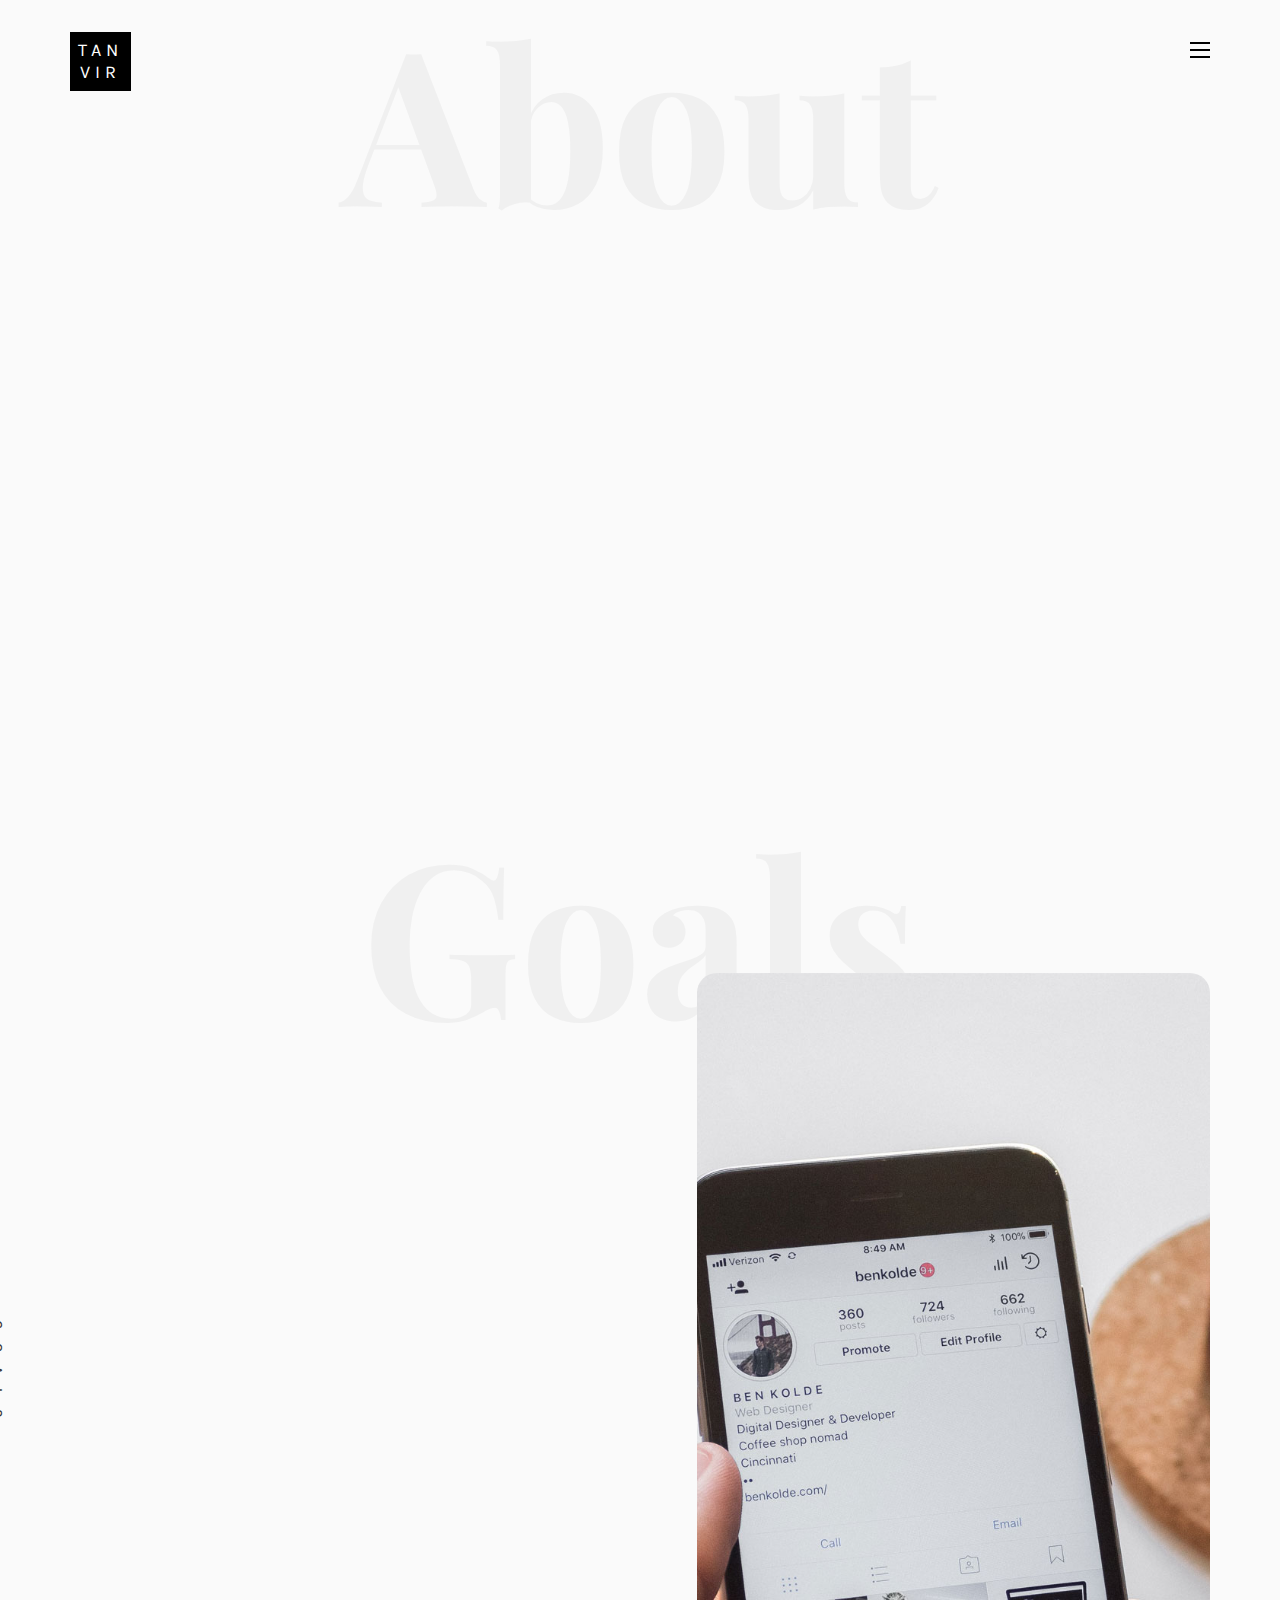
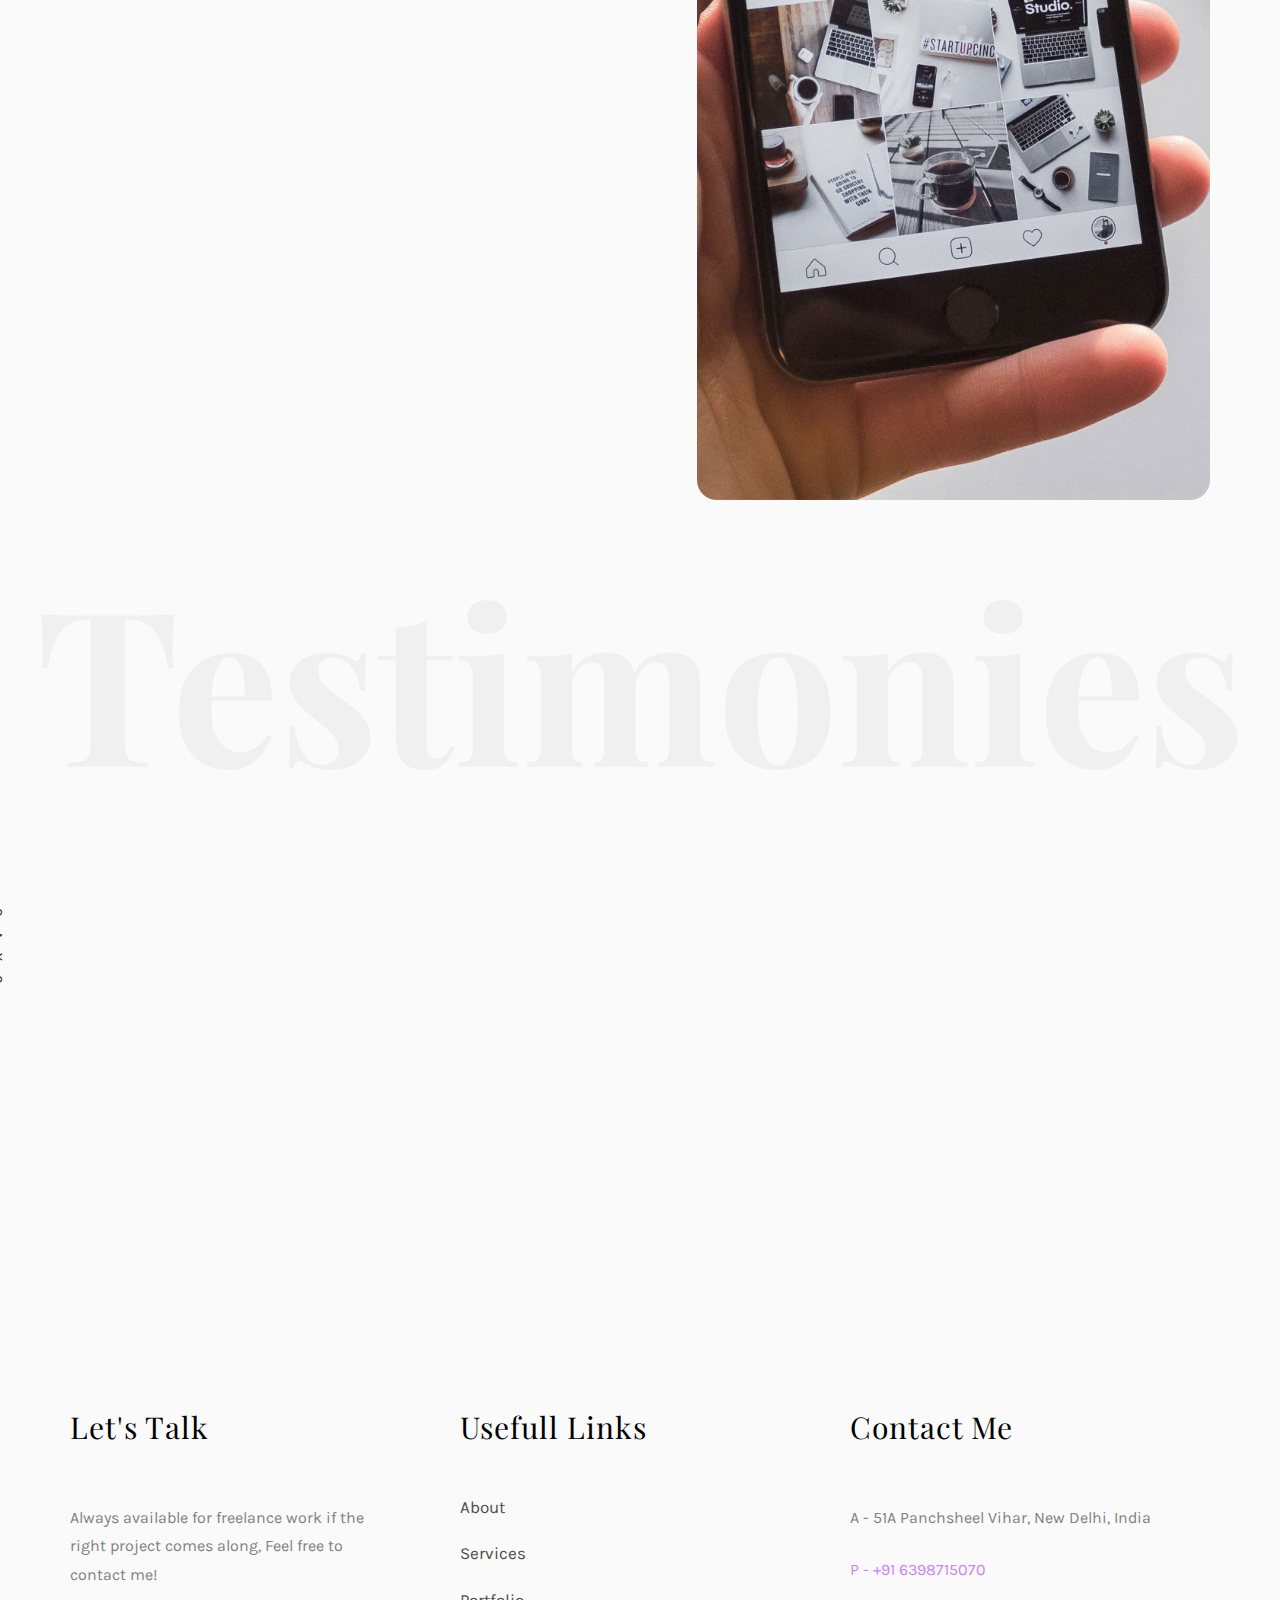
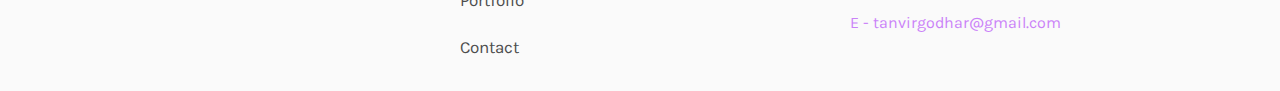
<file: about.html>
<!DOCTYPE HTML>
<html lang="en">
	<head>
	<meta charset="utf-8">
	<meta http-equiv="X-UA-Compatible" content="IE=edge">
	<title>Tanvir About</title>
	<meta name="viewport" content="width=device-width, initial-scale=1">
	<meta name="description" content="" />
	<meta name="keywords" content="" />
	<meta name="author" content="" />

	<!-- Place favicon.ico and apple-touch-icon.png in the root directory -->
	<link rel="shortcut icon" href="favicon.ico">

	<link href="https://fonts.googleapis.com/css?family=Karla:400,700" rel="stylesheet">
	<link href="https://fonts.googleapis.com/css?family=Playfair+Display:400,400i,700" rel="stylesheet">
	
	<!-- Animate.css -->
	<link rel="stylesheet" href="css/animate.css">
	<!-- Font Awesome Icon Fonts-->
	<link rel="stylesheet" href="https://cdnjs.cloudflare.com/ajax/libs/font-awesome/6.4.2/css/all.min.css" integrity="sha512-z3gLpd7yknf1YoNbCzqRKc4qyor8gaKU1qmn+CShxbuBusANI9QpRohGBreCFkKxLhei6S9CQXFEbbKuqLg0DA==" crossorigin="anonymous" referrerpolicy="no-referrer" />
	<!-- Bootstrap  -->
	<link rel="stylesheet" href="css/bootstrap.css">
	<!-- Owl Carousel -->
	<link rel="stylesheet" href="css/owl.carousel.min.css">
	<link rel="stylesheet" href="css/owl.theme.default.min.css">
	<!-- Magnific Popup -->
	<link rel="stylesheet" href="css/magnific-popup.css">

	<link rel="stylesheet" href="css/style.css">


	<!-- Modernizr JS -->
	<script src="js/modernizr-2.6.2.min.js"></script>

	</head>
	<body>

	<nav id="tanvir-main-nav" role="navigation">
		<a href="#" class="js-tanvir-nav-toggle tanvir-nav-toggle active"><i></i></a>
		<div class="js-fullheight tanvir-table">
			<div class="tanvir-table-cell js-fullheight">
				<div class="row">
					<div class="col-md-12">
						<ul>
							<li><a href="index.html">Home</a></li>
							<li class="active"><a href="about.html">About</a></li>
							<li><a href="portfolio.html">Portfolio</a></li>
							<li><a href="services.html">Services</a></li>
							<!-- <li><a href="blog.html">Blog</a></li> -->
							<li><a href="contact.html">Contact</a></li>
						</ul>
					</div>
				</div>
				<div class="row">
					<div class="col-md-12">
						<h2 class="head-title">Works</h2>
						<a href="images/work-1.jpg" class="gallery image-popup-link text-center" style="background-image: url(images/work-1.jpg);">
							<span><i class="icon-search3"></i></span>
						</a>
						<a href="images/work-2.jpg" class="gallery image-popup-link text-center" style="background-image: url(images/work-2.jpg);">
							<span><i class="icon-search3"></i></span>
						</a>
						<a href="images/work-3.jpg" class="gallery image-popup-link text-center" style="background-image: url(images/work-3.jpg);">
							<span><i class="icon-search3"></i></span>
						</a>
						<a href="images/work-4.jpg" class="gallery image-popup-link text-center" style="background-image: url(images/work-4.jpg);">
							<span><i class="icon-search3"></i></span>
						</a>
					</div>
				</div>
			</div>
		</div>
	</nav>
	
	<div id="tanvir-page">
		<header>
			<div class="container">
				<div class="row">
					<div class="col-md-12">
						<div class="tanvir-navbar-brand">
							<a class="tanvir-logo" href="index.html"><span>Tan</span><span>Vir</span></a>
						</div>
						<a href="#" class="js-tanvir-nav-toggle tanvir-nav-toggle"><i></i></a>
					</div>
				</div>
			</div>
		</header>
		<div id="tanvir-about">
			<div class="container">
				<div class="row text-center">
					<h2 class="bold">About</h2>
				</div>
				<div class="row row-padded-bottom">
					<div class="col-md-5 animate-box">
						<!-- <img class="img-responsive about-img" src="images/about.jpg"> -->
					</div>
					<div class="col-md-6 col-md-push-1 animate-box">
						<div class="about-desc">
							<h2><span>Tanvir</span><span>Godhar</span></h2>
							<div class="desc">
								<div class="rotate">
									<h2 class="heading">About</h2>
								</div>
								<p>As an aspiring web designer, Armed with foundational skills in HTML, CSS, and JavaScript, I'm determined to learn and excel in web design. I'm committed to staying up-to-date with industry trends and continuously refining my craft. With a fresh perspective and an eagerness to contribute, I'm poised to make my mark as a web designer.</p>
								<p class= "tanvir-social-icons">
									<a href="https://tanvirg001.github.io/my-portfolio/"><i class="fa-solid fa-globe"></i></a>
									<a href="http://linkedin.com/in/tanvir-godhar-994028256"><i class="fa-brands fa-linkedin-in"></i></a>
									<a href="https://github.com/tanvirg001"><i class="fa-brands fa-github"></i></a>
									<a href="https://www.instagram.com/tanvirg001/"><i class="fa-brands fa-instagram"></i></a>
								</p>
								<p><a href="portfolio.html" class="btn btn-primary btn-outline">View My Works</a></p>
							</div>
						</div>
					</div>
				</div>
				<!-- <div class="row">
					<div class="col-md-4 animate-box">
						<p>The Big Oxmox advised her not to do so, because there were thousands of bad Commas, wild Question Marks and devious Semikoli, but the Little Blind Text didn’t listen. She packed her seven versalia, put her initial into the belt and made herself on the way.</p>
					</div>
					<div class="col-md-4 animate-box">
						<p>The Big Oxmox advised her not to do so, because there were thousands of bad Commas, wild Question Marks and devious Semikoli, but the Little Blind Text didn’t listen. She packed her seven versalia, put her initial into the belt and made herself on the way.</p>
					</div>
					<div class="col-md-4 animate-box">
						<p>The Big Oxmox advised her not to do so, because there were thousands of bad Commas, wild Question Marks and devious Semikoli, but the Little Blind Text didn’t listen. She packed her seven versalia, put her initial into the belt and made herself on the way.</p>
					</div>
				</div> -->
			</div>
		</div>
		<div id="tanvir-services">
			<div class="container">
				<div class="row text-center">
					<h2 class="bold">Goals</h2>
				</div>
				<div class="row">
					<div class="col-md-12">
						<div class="services-flex">
							<div class="one-third">
								<div class="row">
									<div class="col-md-12 col-md-offset-0 animate-box intro-heading">
										<span>Target</span>
										<h2>Goals</h2>
										<p>A small river named Duden flows by their place and supplies it with the necessary regelialia. It is a paradisematic country, in which roasted parts of sentences fly into your mouth.</p>
									</div>
								</div>
								<div class="row">
									<div class="col-md-12">
										<div class="rotate">
											<h2 class="heading">Goals</h2>
										</div>
									</div>
									<div class="col-md-12">
										<div class="services animate-box">
											<h3>1 - High Quality Theme</h3>
											<p>‘Theme’ is the main idea around which a particular piece of writing or speech revolves. It is the central idea which is reiterated through the various characters and events in the text.‘Theme’ is the main idea around which a particular piece of writing or speech revolves. It is the central idea which is reiterated through the various characters and events in the text.</p>
										</div>
										<div class="services animate-box">
											<h3>2 - Customer Satisfaction</h3>
											<p>Turn customer feedback into action: Now that we know what our customers want, it’s time to turn their feedback into action. For example, if a customer said your onboarding sessions are not helpful, it’s worth working with your team to improve them. Improve our product or service according to coustomer demands.</p>
										</div>
										<div class="services animate-box">
											<h3>3 - Well Mentained Sites</h3>
											<p>Website maintenance is the act of regularly checking your website for issues and mistakes and keeping it updated and relevant. This should be done on a consistent basis in order to keep your website healthy, encourage continued traffic growth, deliver a positive user experience, and strengthen your SEO and Google rankings.</p>
										</div>
									</div>
								</div>
							</div>
							<div class="one-forth services-img" style="background-image: url(images/services-img-1.jpg);">
							</div>
						</div>
					</div>
				</div>
			</div>
		</div>

		<div id="tanvir-testimony">
			<div class="container">
				<div class="row text-center">
					<h2 class="bold">Testimonies</h2>
				</div>
				<div class="row">
					<div class="col-md-12 col-md-offset-0 text-center animate-box intro-heading">
						<span>Testimonies</span>
						<h2>My Clients</h2>
					</div>
				</div>
				<div class="row">
					<div class="col-md-12">
						<div class="rotate">
							<h2 class="heading">Says</h2>
						</div>
					</div>
				</div>
				<div class="row animate-box">
					<div class="owl-carousel">
						<div class="item">
							<div class="col-md-12 text-center">
								<div class="testimony">
									<blockquote>
										<p>"Working with Tanvir Godhar was a pleasure. Their expertise in frontend development is evident in the polished and responsive user interfaces they created. Tanvir Godhar consistently delivered high-quality work and was a valuable team member in turning our design concepts into reality. I highly recommend Tanvir Godhar for any frontend development project."</p>
										<span> &mdash; Tanay Saxena</span>
									</blockquote>
								</div>
							</div>
						</div>
						<div class="item">
							<div class="col-md-12 text-center">
								<div class="testimony">
									<blockquote>
										<p>"Tanvir Godhar is an exceptional frontend developer with a keen eye for design and user experience. They consistently delivered pixel-perfect designs and ensured that our websites were not only visually stunning but also functioned flawlessly on different devices and browsers. Their dedication to creating responsive and user-friendly interfaces is commendable."</p>
										<span> &mdash; Ashish Rathor</span>
									</blockquote>
								</div>
							</div>
						</div>
						<div class="item">
							<div class="col-md-12 text-center">
								<div class="testimony">
									<blockquote>
										<p>"Tanvir Godhar is a frontend developer who brings innovation and precision to every project. They excel in creating visually appealing and highly functional user interfaces. Their ability to collaborate with our design team and seamlessly integrate their work into our applications is truly remarkable. I highly recommend Tanvir Godhar for any frontend development needs."</p>
										<span> &mdash; Shashank Sharma</span>
									</blockquote>
								</div>
							</div>
						</div>
					</div>
				</div>
			</div>
		</div>

		<footer>
			<div id="footer">
				<div class="container">
					<div class="row">
						<div class="col-md-4 col-pb-sm">
							<div class="row">
								<div class="col-md-10">
									<h2>Let's Talk</h2>
									<p>Always available for freelance work if the right project comes along, Feel free to contact me!</p>
									<p class="tanvir-social-icons">
										<a href="https://tanvirg001.github.io/my-portfolio/"><i class="fa-solid fa-globe"></i></a>
										<a href="http://linkedin.com/in/tanvir-godhar-994028256"><i class="fa-brands fa-linkedin-in"></i></a>
										<a href="https://github.com/tanvirg001"><i class="fa-brands fa-github"></i></a>
										<a href="https://www.instagram.com/tanvirg001/"><i class="fa-brands fa-instagram"></i></a>
									</p>
								</div>
							</div>
						</div>
						<div class="col-md-4 col-pb-sm">
							<h2>Usefull Links</h2>
							<div class="f-entry">
								<div class="desc">
									<h3><a href="about.html">About</a></h3>
								</div>
							</div>
							<div class="f-entry">
								<div class="desc">
									<h3><a href="services.html">Services</a></h3>
								</div>
							</div>
							<div class="f-entry">
								<div class="desc">
									<h3><a href="portfolio.html">Portfolio</a></h3>
								</div>
							</div>
							<div class="f-entry">
								<div class="desc">
									<h3><a href="contact.html">Contact</a></h3>
								</div>
							</div>
						</div>
						<div class="col-md-4 col-pb-sm">
							<h2>Contact Me</h2>
							<p>A - 51A Panchsheel Vihar, New Delhi, India</p>
							<p><a href="tel:+ 91 6398715070">P - +91 6398715070</a></p>
							<p><a href="mailto:tanvirgodhar@gmail.com">E - tanvirgodhar@gmail.com</a></p>
						</div>
					</div>
				</div>
			</div>
		</footer>
	
	</div>

	<!-- jQuery -->
	<script src="js/jquery.min.js"></script>
	<!-- jQuery Easing -->
	<script src="js/jquery.easing.1.3.js"></script>
	<!-- Bootstrap -->
	<script src="js/bootstrap.min.js"></script>
	<!-- Waypoints -->
	<script src="js/jquery.waypoints.min.js"></script>
	<!-- Owl Carousel -->
	<script src="js/owl.carousel.min.js"></script>
	<!-- Magnific Popup -->
	<script src="js/jquery.magnific-popup.min.js"></script>
	<script src="js/magnific-popup-options.js"></script>

	<!-- Main JS (Do not remove) -->
	<script src="js/main.js"></script>

	</body>
</html>
</file>
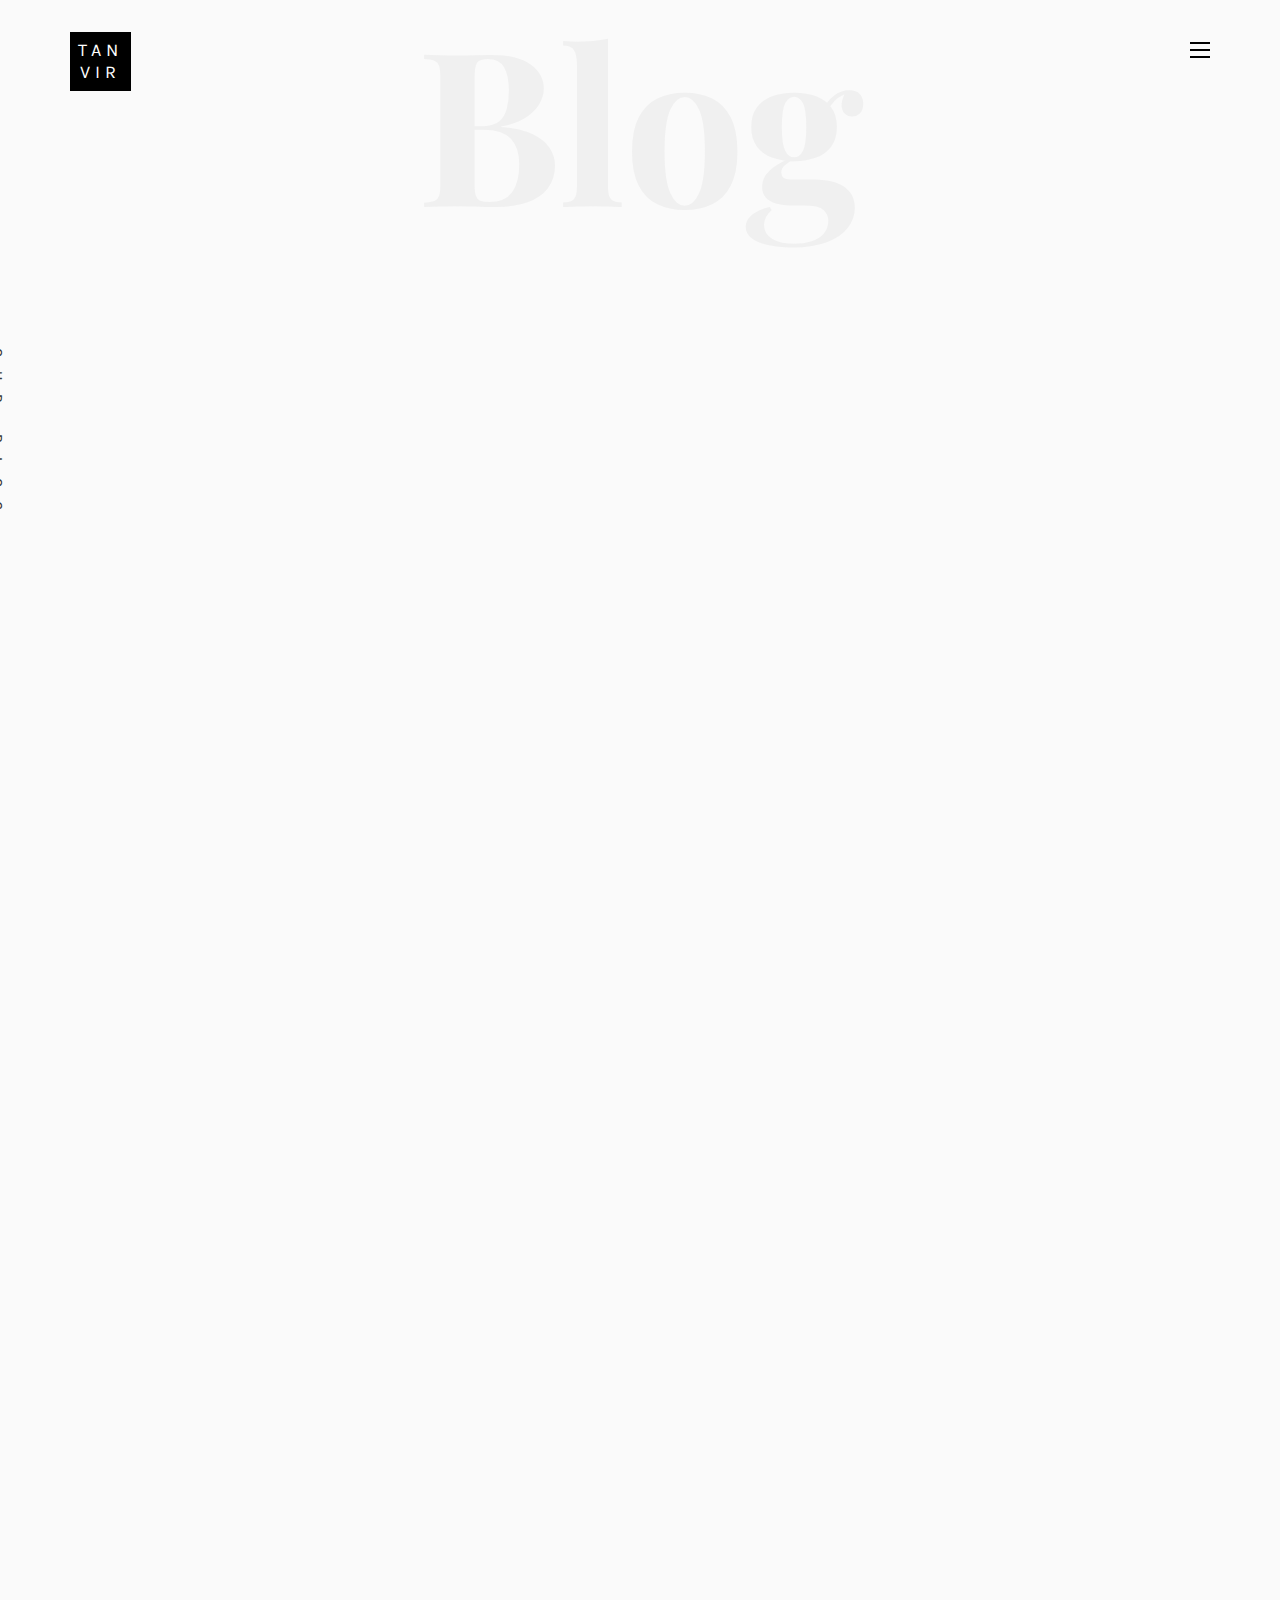
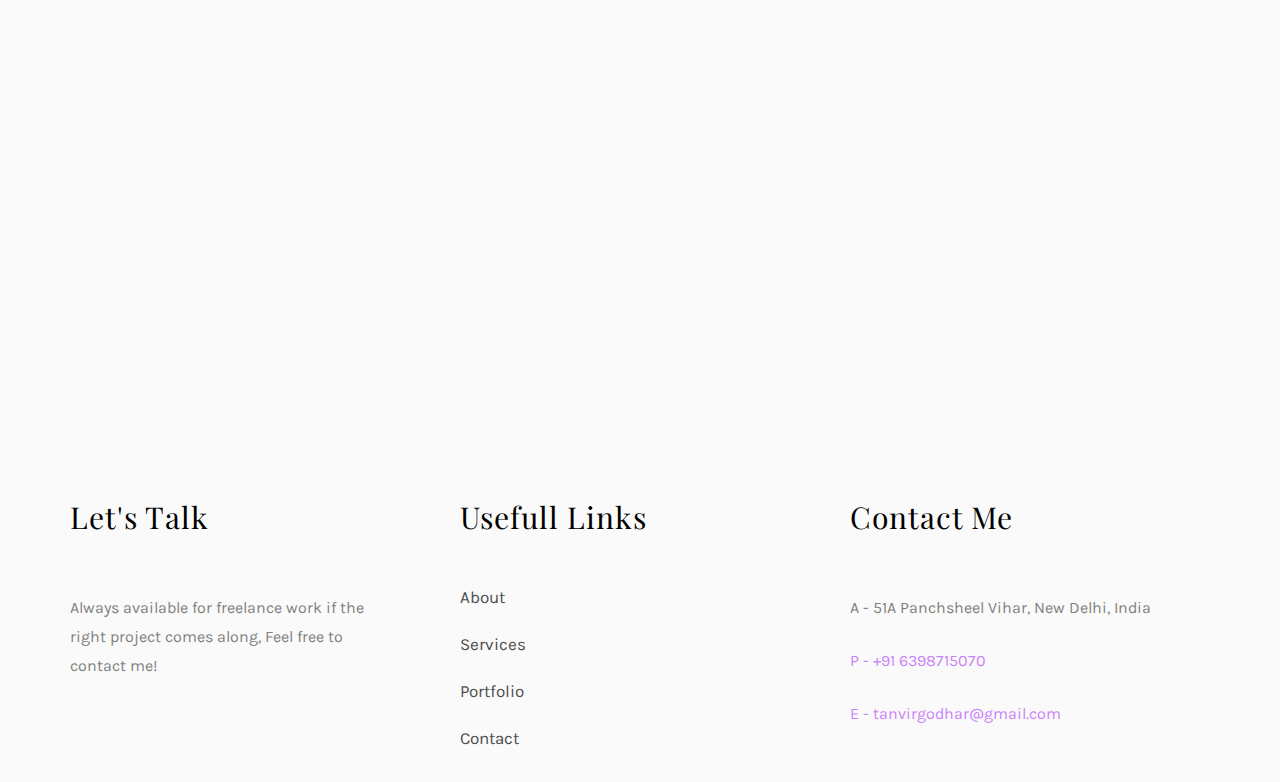
<file: blog.html>
<!DOCTYPE HTML>
<html>
	<head>
	<meta charset="utf-8">
	<meta http-equiv="X-UA-Compatible" content="IE=edge">
	<title>Tanvir Blog</title>
	<meta name="viewport" content="width=device-width, initial-scale=1">
	<meta name="description" content="" />
	<meta name="keywords" content="" />
	<meta name="author" content="" />

	<!-- Place favicon.ico and apple-touch-icon.png in the root directory -->
	<link rel="shortcut icon" href="favicon.ico">

	<link href="https://fonts.googleapis.com/css?family=Karla:400,700" rel="stylesheet">
	<link href="https://fonts.googleapis.com/css?family=Playfair+Display:400,400i,700" rel="stylesheet">
	
	<!-- Animate.css -->
	<link rel="stylesheet" href="css/animate.css">
	<!-- Font Awesome Icon Fonts-->
	<link rel="stylesheet" href="https://cdnjs.cloudflare.com/ajax/libs/font-awesome/6.4.2/css/all.min.css" integrity="sha512-z3gLpd7yknf1YoNbCzqRKc4qyor8gaKU1qmn+CShxbuBusANI9QpRohGBreCFkKxLhei6S9CQXFEbbKuqLg0DA==" crossorigin="anonymous" referrerpolicy="no-referrer" />
	<!-- Bootstrap  -->
	<link rel="stylesheet" href="css/bootstrap.css">
	<!-- Owl Carousel -->
	<link rel="stylesheet" href="css/owl.carousel.min.css">
	<link rel="stylesheet" href="css/owl.theme.default.min.css">
	<!-- Magnific Popup -->
	<link rel="stylesheet" href="css/magnific-popup.css">

	<link rel="stylesheet" href="css/style.css">


	<!-- Modernizr JS -->
	<script src="js/modernizr-2.6.2.min.js"></script>

	</head>
	<body>

	<nav id="tanvir-main-nav" role="navigation">
		<a href="#" class="js-tanvir-nav-toggle tanvir-nav-toggle active"><i></i></a>
		<div class="js-fullheight tanvir-table">
			<div class="tanvir-table-cell js-fullheight">
				<div class="row">
					<div class="col-md-12">
						<ul>
							<li><a href="index.html">Home</a></li>
							<li><a href="about.html">About</a></li>
							<li><a href="portfolio.html">Portfolio</a></li>
							<li><a href="services.html">Services</a></li>
							<li class="active"><a href="blog.html">Blog</a></li>
							<li><a href="contact.html">Contact</a></li>
						</ul>
					</div>
				</div>
				<div class="row">
					<div class="col-md-12">
						<h2 class="head-title">Works</h2>
						<a href="images/work-1.jpg" class="gallery image-popup-link text-center" style="background-image: url(images/work-1.jpg);">
							<span><i class="icon-search3"></i></span>
						</a>
						<a href="images/work-2.jpg" class="gallery image-popup-link text-center" style="background-image: url(images/work-2.jpg);">
							<span><i class="icon-search3"></i></span>
						</a>
						<a href="images/work-3.jpg" class="gallery image-popup-link text-center" style="background-image: url(images/work-3.jpg);">
							<span><i class="icon-search3"></i></span>
						</a>
						<a href="images/work-4.jpg" class="gallery image-popup-link text-center" style="background-image: url(images/work-4.jpg);">
							<span><i class="icon-search3"></i></span>
						</a>
					</div>
				</div>
			</div>
		</div>
	</nav>
	
	<div id="tanvir-page">
		<header>
			<div class="container">
				<div class="row">
					<div class="col-md-12">
						<div class="tanvir-navbar-brand">
							<a class="tanvir-logo" href="index.html"><span>Tan</span><span>Vir</span></a>
						</div>
						<a href="#" class="js-tanvir-nav-toggle tanvir-nav-toggle"><i></i></a>
					</div>
				</div>
			</div>
		</header>
		
		<div id="tanvir-blog">
			<div class="container">
				<div class="row text-center">
					<h2 class="bold">Blog</h2>
				</div>
				<div class="row">
					<div class="col-md-12 col-md-offset-0 text-center animate-box intro-heading">
						<span>Blog</span>
						<h2>Read Our Case</h2>
					</div>
				</div>
				<div class="row">
					<div class="col-md-12">
						<div class="rotate">
							<h2 class="heading">Our Blog</h2>
						</div>
					</div>
				</div>
				<div class="row">
					<div class="col-md-4">
						<div class="article animate-box">
							<a href="blog.html" class="blog-img">
								<img class="img-responsive" src="images/img-1.jpg" alt="Tanvir">
								<div class="overlay"></div>
								<div class="link">
									<span class="read">Read more</h2>
								</div>
							</a>
							<div class="desc">
								<span class="meta">15, Jun 2020</span>
								<h2><a href="blog.html">Travel Blog:</a></h2>
								<p>Explore the hidden gems of Southeast Asia. From the tranquil beaches of Bali to the bustling streets of Bangkok, we'll take you on a virtual journey through this diverse and vibrant region. Get insider insights on the best local cuisine and cultural experiences.</p>
							</div>
						</div>

						<div class="article animate-box">
							<a href="blog.html" class="blog-img">
								<img class="img-responsive" src="images/img-7.jpg" alt="Tanvir">
								<div class="overlay"></div>
								<div class="link">
									<span class="read">Read more</h2>
								</div>
							</a>
							<div class="desc">
								<span class="meta">25, Oct 2020</span>
								<h2><a href="blog.html">Art and Creativity Blog:</a></h2>
								<p>Unleash your creative potential with a journey through the world of art. Discover the history and significance of famous artworks and artists. Learn about various art forms, from painting and sculpture to digital art, and find inspiration for your own creative endeavors.</p>
							</div>
						</div>
					</div>


					<div class="col-md-4">
						<div class="article animate-box">
							<a href="blog.html" class="blog-img">
								<img class="img-responsive" src="images/img-5.jpg" alt="Tanvir">
								<div class="overlay"></div>
								<div class="link">
									<span class="read">Read more</h2>
								</div>
							</a>
							<div class="desc">
								<span class="meta">16, Feb 2021</span>
								<h2><a href="blog.html">Fashion Blog:</a></h2>
								<p>Stay ahead of the fashion curve with our guide to the latest trends for the upcoming season. Discover how to create chic and versatile outfits with sustainable fashion pieces. Get inspired by celebrity style icons and their signature looks.</p>
							</div>
						</div>

						<div class="article animate-box">
							<a href="blog.html" class="blog-img">
								<img class="img-responsive" src="images/img-8.jpg" alt="Tanvir">
								<div class="overlay"></div>
								<div class="link">
									<span class="read">Read more</h2>
								</div>
							</a>
							<div class="desc">
								<span class="meta">15, May 2021</span>
								<h2><a href="blog.html">Health and Wellness Blog:</a></h2>
								<p>In our fast-paced lives, prioritizing self-care is essential. Discover the benefits of mindfulness and meditation. Learn how these practices can reduce stress, improve sleep, and boost your overall well-being. Find practical tips to incorporate mindfulness into your daily routine.</p>
							</div>
						</div>
					</div>


					<div class="col-md-4">
						<div class="article animate-box">
							<a href="blog.html" class="blog-img">
								<img class="img-responsive" src="images/img-3.jpg" alt="Tanvir">
								<div class="overlay"></div>
								<div class="link">
									<span class="read">Read more</h2>
								</div>
							</a>
							<div class="desc">
								<span class="meta">27, Dec 2021</span>
								<h2><a href="blog.html">Environmental Blog:</a></h2>
								<p>Join the movement for a greener planet. Explore the impact of climate change and how small lifestyle changes can make a big difference. Get involved in local environmental initiatives and discover the power of sustainable living.</p>
							</div>
						</div>

						<div class="article animate-box">
							<a href="blog.html" class="blog-img">
								<img class="img-responsive" src="images/img-6.jpg" alt="Tanvir">
								<div class="overlay"></div>
								<div class="link">
									<span class="read">Read more</h2>
								</div>
							</a>
							<div class="desc">
								<span class="meta">9, Mar 2022</span>
								<h2><a href="blog.html">Parenting Blog:</a></h2>
								<p>Raising happy and healthy children is every parent's goal. Dive into the world of positive parenting techniques, from effective communication with your child to creating a nurturing and supportive environment at home.</p>
							</div>
						</div>
					</div>
				</div>
			</div>
		</div>


		<footer>
			<div id="footer">
				<div class="container">
					<div class="row">
						<div class="col-md-4 col-pb-sm">
							<div class="row">
								<div class="col-md-10">
									<h2>Let's Talk</h2>
									<p>Always available for freelance work if the right project comes along, Feel free to contact me!</p>
									<p class= "tanvir-social-icons">
										<a href="https://github.com/tanvirg001"><i class="fa-brands fa-github"></i></a>
										<a href="https://www.instagram.com/tanvirg001/"><i class="fa-brands fa-instagram"></i></a>
										<a href="https://twitter.com/tanvir_godhar01"><i class="fa-brands fa-x-twitter"></i></a>
										<a href="http://linkedin.com/in/tanvir-godhar-994028256"><i class="fa-brands fa-linkedin-in"></i></a>
									</p>
								</div>
							</div>
						</div>
						<div class="col-md-4 col-pb-sm">
							<h2>Usefull Links</h2>
							<div class="f-entry">
								<div class="desc">
									<h3><a href="about.html">About</a></h3>
								</div>
							</div>
							<div class="f-entry">
								<div class="desc">
									<h3><a href="services.html">Services</a></h3>
								</div>
							</div>
							<div class="f-entry">
								<div class="desc">
									<h3><a href="portfolio.html">Portfolio</a></h3>
								</div>
							</div>
							<div class="f-entry">
								<div class="desc">
									<h3><a href="contact.html">Contact</a></h3>
								</div>
							</div>
						</div>
						<div class="col-md-4 col-pb-sm">
							<h2>Contact Me</h2>
							<p>A - 51A Panchsheel Vihar, New Delhi, India</p>
							<p><a href="tel:+ 91 6398715070">P - +91 6398715070</a></p>
							<p><a href="mailto:tanvirgodhar@gmail.com">E - tanvirgodhar@gmail.com</a></p>
						</div>
					</div>
				</div>
			</div>
		</footer>
	
	</div>

	<!-- jQuery -->
	<script src="js/jquery.min.js"></script>
	<!-- jQuery Easing -->
	<script src="js/jquery.easing.1.3.js"></script>
	<!-- Bootstrap -->
	<script src="js/bootstrap.min.js"></script>
	<!-- Waypoints -->
	<script src="js/jquery.waypoints.min.js"></script>
	<!-- Owl Carousel -->
	<script src="js/owl.carousel.min.js"></script>
	<!-- Magnific Popup -->
	<script src="js/jquery.magnific-popup.min.js"></script>
	<script src="js/magnific-popup-options.js"></script>

	<!-- Main JS (Do not remove) -->
	<script src="js/main.js"></script>

	</body>
</html>
</file>
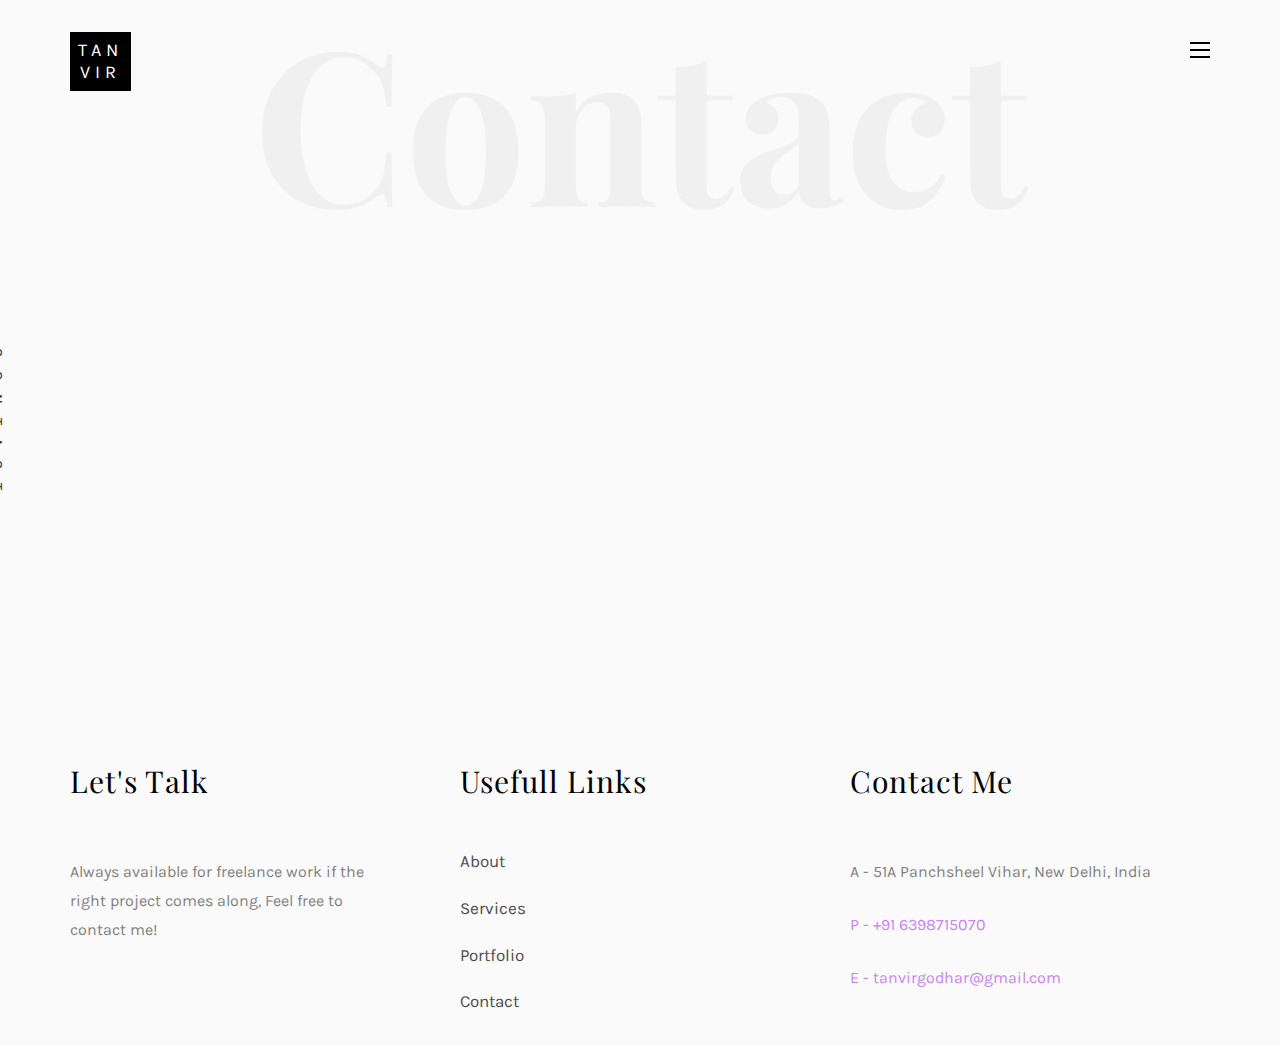
<file: contact.html>
<!DOCTYPE HTML>
<html lang="en">
	<head>
	<meta charset="utf-8">
	<meta http-equiv="X-UA-Compatible" content="IE=edge">
	<title>Tanvir Contact</title>
	<meta name="viewport" content="width=device-width, initial-scale=1">
	<meta name="description" content="" />
	<meta name="keywords" content="" />
	<meta name="author" content="" />

	<!-- Place favicon.ico and apple-touch-icon.png in the root directory -->
	<link rel="shortcut icon" href="favicon.ico">

	<link href="https://fonts.googleapis.com/css?family=Karla:400,700" rel="stylesheet">
	<link href="https://fonts.googleapis.com/css?family=Playfair+Display:400,400i,700" rel="stylesheet">
	
	<!-- Animate.css -->
	<link rel="stylesheet" href="css/animate.css">
	<!-- Font Awesome Icon Fonts-->
	<link rel="stylesheet" href="https://cdnjs.cloudflare.com/ajax/libs/font-awesome/6.4.2/css/all.min.css" integrity="sha512-z3gLpd7yknf1YoNbCzqRKc4qyor8gaKU1qmn+CShxbuBusANI9QpRohGBreCFkKxLhei6S9CQXFEbbKuqLg0DA==" crossorigin="anonymous" referrerpolicy="no-referrer" />
	<!-- Bootstrap  -->
	<link rel="stylesheet" href="css/bootstrap.css">
	<!-- Owl Carousel -->
	<link rel="stylesheet" href="css/owl.carousel.min.css">
	<link rel="stylesheet" href="css/owl.theme.default.min.css">
	<!-- Magnific Popup -->
	<link rel="stylesheet" href="css/magnific-popup.css">

	<link rel="stylesheet" href="css/style.css">


	<!-- Modernizr JS -->
	<script src="js/modernizr-2.6.2.min.js"></script>

	</head>
	<body>

	<nav id="tanvir-main-nav" role="navigation">
		<a href="#" class="js-tanvir-nav-toggle tanvir-nav-toggle active"><i></i></a>
		<div class="js-fullheight tanvir-table">
			<div class="tanvir-table-cell js-fullheight">
				<div class="row">
					<div class="col-md-12">
						<ul>
							<li><a href="index.html">Home</a></li>
							<li><a href="portfolio.html">Portfolio</a></li>
							<li><a href="services.html">Services</a></li>
							<li class="active"><a href="contact.html">Contact</a></li>
						</ul>
					</div>
				</div>
				<div class="row">
					<div class="col-md-12">
						<h2 class="head-title">Works</h2>
						<a href="images/work-1.jpg" class="gallery image-popup-link text-center" style="background-image: url(images/work-1.jpg);">
							<span><i class="icon-search3"></i></span>
						</a>
						<a href="images/work-2.jpg" class="gallery image-popup-link text-center" style="background-image: url(images/work-2.jpg);">
							<span><i class="icon-search3"></i></span>
						</a>
						<a href="images/work-3.jpg" class="gallery image-popup-link text-center" style="background-image: url(images/work-3.jpg);">
							<span><i class="icon-search3"></i></span>
						</a>
						<a href="images/work-4.jpg" class="gallery image-popup-link text-center" style="background-image: url(images/work-4.jpg);">
							<span><i class="icon-search3"></i></span>
						</a>
					</div>
				</div>
			</div>
		</div>
	</nav>
	
	<div id="tanvir-page">
		<header>
			<div class="container">
				<div class="row">
					<div class="col-md-12">
						<div class="tanvir-navbar-brand">
							<a class="tanvir-logo" href="index.html"><span>Tan</span><span>Vir</span></a>
						</div>
						<a href="#" class="js-tanvir-nav-toggle tanvir-nav-toggle"><i></i></a>
					</div>
				</div>
			</div>
		</header>
		
		<div id="tanvir-contact">
			<div class="container">
				<div class="row text-center">
					<h2 class="bold">Contact</h2>
				</div>
				<div class="row">
					<div class="col-md-12 col-md-offset-0 text-center animate-box intro-heading">
						<span>Contact</span>
						<h2>Contact Me</h2>
					</div>
				</div>
				<div class="row">
					<div class="col-md-12">
						<div class="rotate">
							<h2 class="heading">Contact</h2>
						</div>
					</div>
				</div>
				<div class="row">
					<div class="col-md-12 col-md-offset-0">
						<div class="row">
							<div class="col-md-4 animate-box">
								<h3>My Address</h3>
								<ul class="contact-info">
									<li><span><i class="fa-solid fa-location-dot"></i></span>51A Panchsheel Park, New Delhi, India</li>
									<li><span><i class="fa-solid fa-phone"></i></span><a href="tel:+ 91 6398715070">+91 6398715070</a></li>
									<li><span><i class="fa-solid fa-envelope"></i></span><a href="mailto:tanvirgodhar@gmail.com">tanvirgodhar@gmail.com</a></li>
								</ul>
							</div>
							<div class="col-md-7 col-md-push-1 animate-box">
								<div class="row">
									<div class="col-md-12">
										<div class="form-group">
											<textarea name="" class="form-control" id="" cols="30" rows="7" placeholder="Message"></textarea>
										</div>
									</div>
									<div class="col-md-6">
										<div class="form-group">
											<input type="text" class="form-control" placeholder="Name">
										</div>
									</div>
									<div class="col-md-6">
										<div class="form-group">
											<input type="text" class="form-control" placeholder="Email">
										</div>
									</div>
									<div class="col-md-12">
										<div class="form-group">
											<input type="submit" value="Send Message" class="btn btn-primary">
										</div>
									</div>
								</div>
							</div>
						</div>
					</div>
				</div>
			</div>
		</div>

		<footer>
			<div id="footer">
				<div class="container">
					<div class="row">
						<div class="col-md-4 col-pb-sm">
							<div class="row">
								<div class="col-md-10">
									<h2>Let's Talk</h2>
									<p>Always available for freelance work if the right project comes along, Feel free to contact me!</p>
									<p class= "tanvir-social-icons">
										<a href="https://github.com/tanvirg001"><i class="fa-brands fa-github"></i></a>
										<a href="https://www.instagram.com/tanvirg001/"><i class="fa-brands fa-instagram"></i></a>
										<a href="https://twitter.com/tanvir_godhar01"><i class="fa-brands fa-x-twitter"></i></a>
										<a href="http://linkedin.com/in/tanvir-godhar-994028256"><i class="fa-brands fa-linkedin-in"></i></a>
									</p>
								</div>
							</div>
						</div>
						<div class="col-md-4 col-pb-sm">
							<h2>Usefull Links</h2>
							<div class="f-entry">
								<div class="desc">
									<h3><a href="about.html">About</a></h3>
								</div>
							</div>
							<div class="f-entry">
								<div class="desc">
									<h3><a href="services.html">Services</a></h3>
								</div>
							</div>
							<div class="f-entry">
								<div class="desc">
									<h3><a href="portfolio.html">Portfolio</a></h3>
								</div>
							</div>
							<div class="f-entry">
								<div class="desc">
									<h3><a href="contact.html">Contact</a></h3>
								</div>
							</div>
						</div>
						<div class="col-md-4 col-pb-sm">
							<h2>Contact Me</h2>
							<p>A - 51A Panchsheel Vihar, New Delhi, India</p>
							<p><a href="tel:+ 91 6398715070">P - +91 6398715070</a></p>
							<p><a href="mailto:tanvirgodhar@gmail.com">E - tanvirgodhar@gmail.com</a></p>
						</div>
					</div>
				</div>
			</div>
		</footer>
	
	</div>

	<!-- jQuery -->
	<script src="js/jquery.min.js"></script>
	<!-- jQuery Easing -->
	<script src="js/jquery.easing.1.3.js"></script>
	<!-- Bootstrap -->
	<script src="js/bootstrap.min.js"></script>
	<!-- Waypoints -->
	<script src="js/jquery.waypoints.min.js"></script>
	<!-- Owl Carousel -->
	<script src="js/owl.carousel.min.js"></script>
	<!-- Magnific Popup -->
	<script src="js/jquery.magnific-popup.min.js"></script>
	<script src="js/magnific-popup-options.js"></script>

	<!-- Main JS (Do not remove) -->
	<script src="js/main.js"></script>

	</body>
</html>
</file>
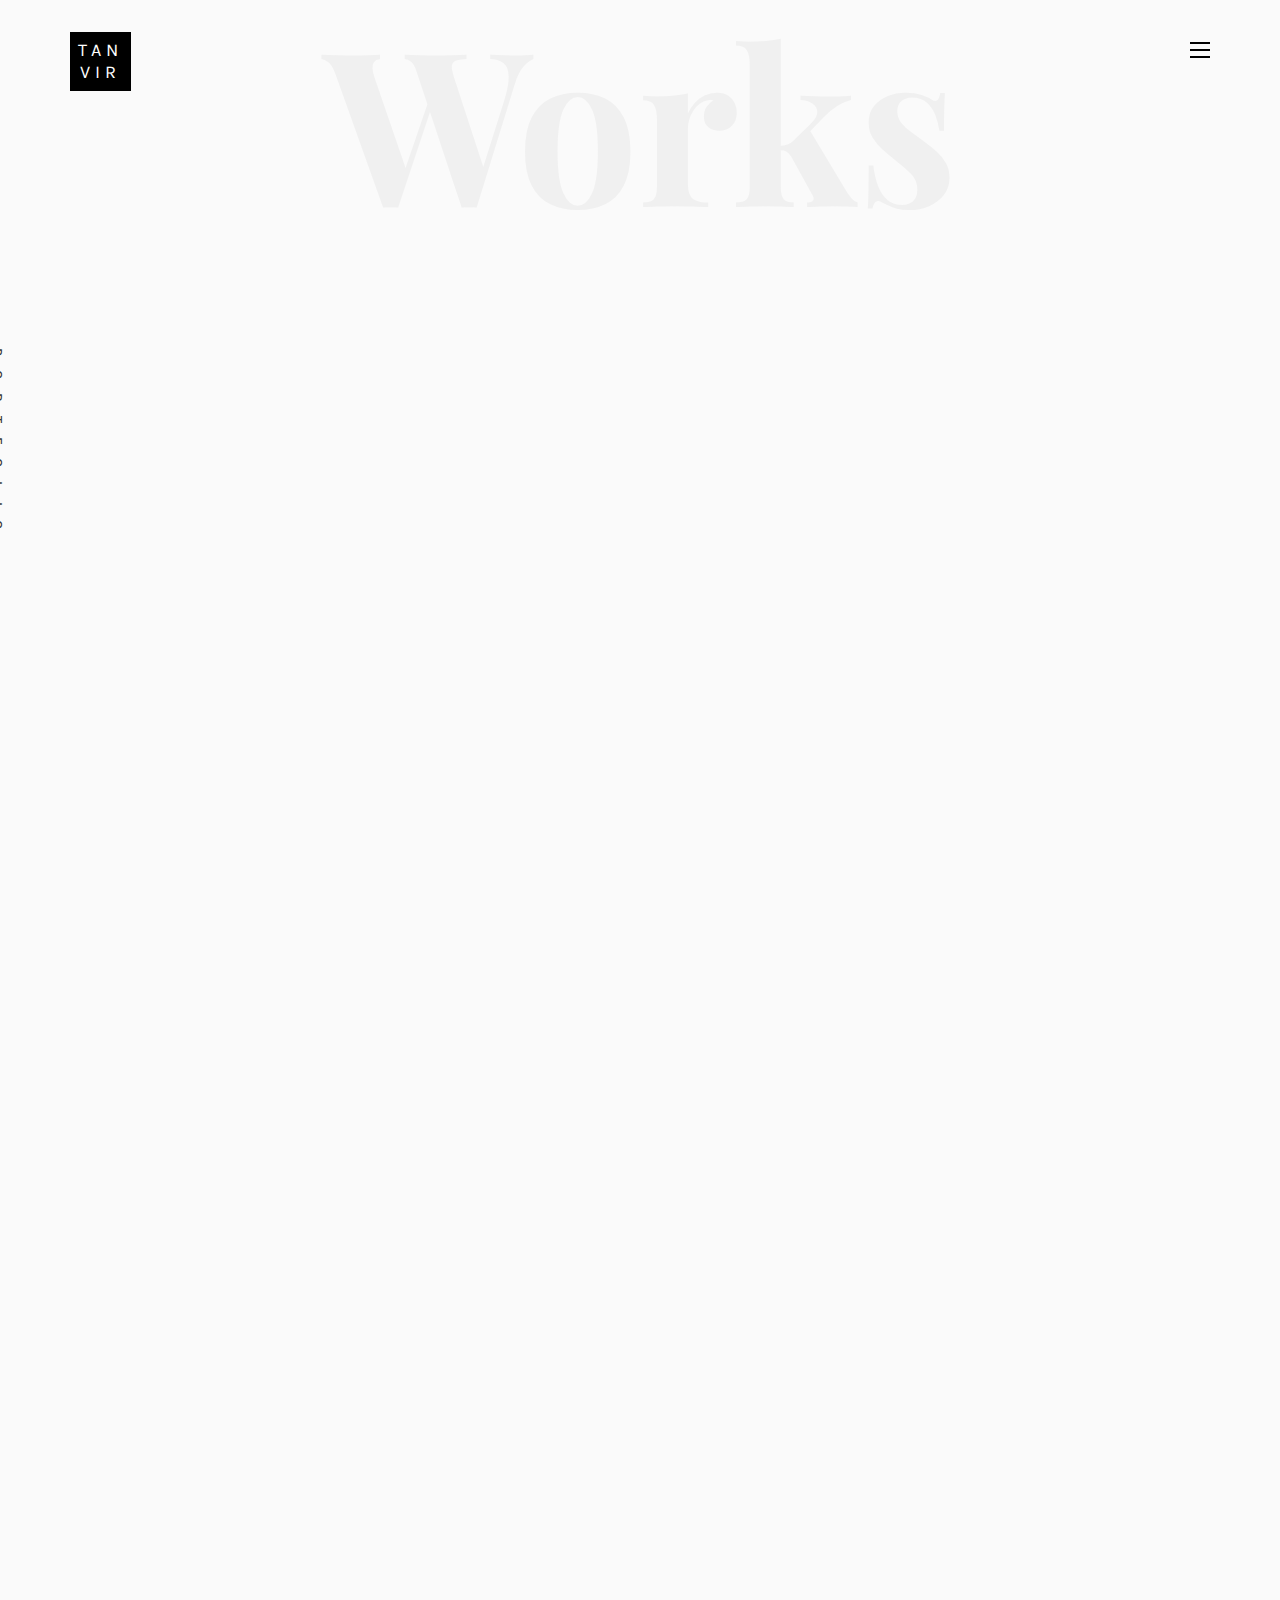
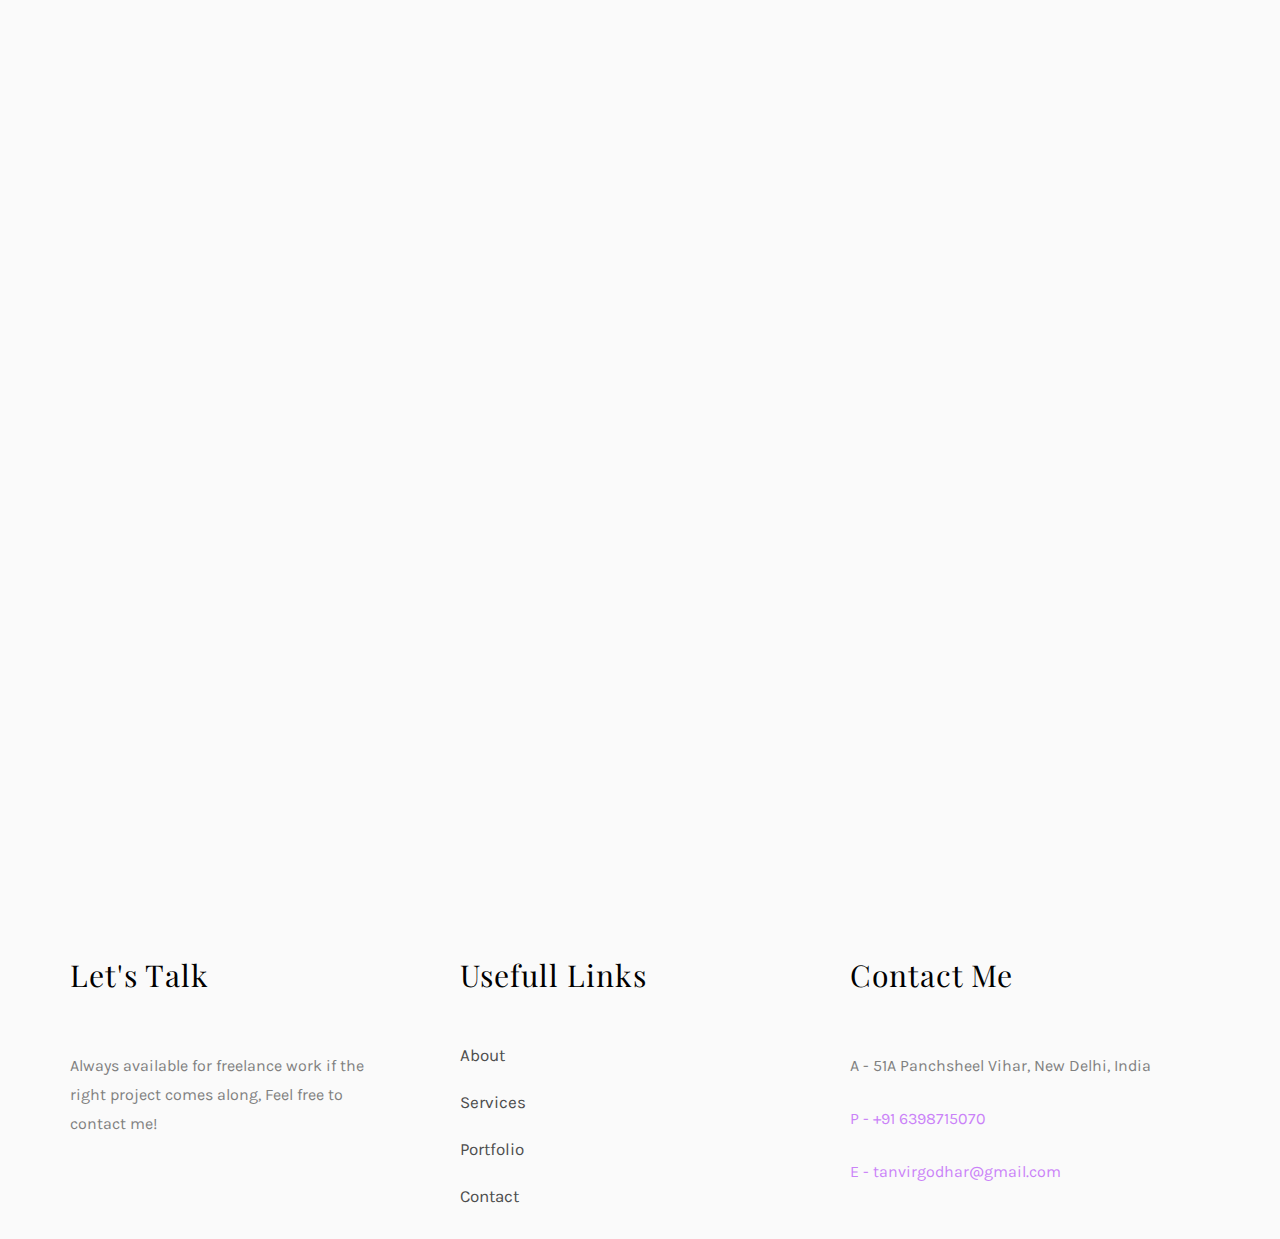
<file: portfolio.html>
<!DOCTYPE HTML>
<html lang="en">
	<head>
	<meta charset="utf-8">
	<meta http-equiv="X-UA-Compatible" content="IE=edge">
	<title>Tanvir work</title>
	<meta name="viewport" content="width=device-width, initial-scale=1">
	<meta name="description" content="" />
	<meta name="keywords" content="" />
	<meta name="author" content="" />

	<!-- Place favicon.ico and apple-touch-icon.png in the root directory -->
	<link rel="shortcut icon" href="favicon.ico">

	<link href="https://fonts.googleapis.com/css?family=Karla:400,700" rel="stylesheet">
	<link href="https://fonts.googleapis.com/css?family=Playfair+Display:400,400i,700" rel="stylesheet">
	
	<!-- Animate.css -->
	<link rel="stylesheet" href="css/animate.css">
	<!-- Font Awesome Icon Fonts-->
	<link rel="stylesheet" href="https://cdnjs.cloudflare.com/ajax/libs/font-awesome/6.4.2/css/all.min.css" integrity="sha512-z3gLpd7yknf1YoNbCzqRKc4qyor8gaKU1qmn+CShxbuBusANI9QpRohGBreCFkKxLhei6S9CQXFEbbKuqLg0DA==" crossorigin="anonymous" referrerpolicy="no-referrer" />
	<!-- Bootstrap  -->
	<link rel="stylesheet" href="css/bootstrap.css">
	<!-- Owl Carousel -->
	<link rel="stylesheet" href="css/owl.carousel.min.css">
	<link rel="stylesheet" href="css/owl.theme.default.min.css">
	<!-- Magnific Popup -->
	<link rel="stylesheet" href="css/magnific-popup.css">

	<link rel="stylesheet" href="css/style.css">


	<!-- Modernizr JS -->
	<script src="js/modernizr-2.6.2.min.js"></script>

	</head>
	<body>

	<nav id="tanvir-main-nav" role="navigation">
		<a href="#" class="js-tanvir-nav-toggle tanvir-nav-toggle active"><i></i></a>
		<div class="js-fullheight tanvir-table">
			<div class="tanvir-table-cell js-fullheight">
				<div class="row">
					<div class="col-md-12">
						<ul>
							<li><a href="index.html">Home</a></li>
							<li class="active"><a href="portfolio.html">POrtfolio</a></li>
							<li><a href="services.html">Services</a></li>
							<li><a href="contact.html">Contact</a></li>
						</ul>
					</div>
				</div>
				<div class="row">
					<div class="col-md-12">
						<h2 class="head-title">Works</h2>
						<a href="images/work-1.jpg" class="gallery image-popup-link text-center" style="background-image: url(images/work-1.jpg);">
							<span><i class="icon-search3"></i></span>
						</a>
						<a href="images/work-2.jpg" class="gallery image-popup-link text-center" style="background-image: url(images/work-2.jpg);">
							<span><i class="icon-search3"></i></span>
						</a>
						<a href="images/work-3.jpg" class="gallery image-popup-link text-center" style="background-image: url(images/work-3.jpg);">
							<span><i class="icon-search3"></i></span>
						</a>
						<a href="images/work-4.jpg" class="gallery image-popup-link text-center" style="background-image: url(images/work-4.jpg);">
							<span><i class="icon-search3"></i></span>
						</a>
					</div>
				</div>
			</div>
		</div>
	</nav>
	
	<div id="tanvir-page">
		<header>
			<div class="container">
				<div class="row">
					<div class="col-md-12">
						<div class="tanvir-navbar-brand">
							<a class="tanvir-logo" href="index.html"><span>Tan</span><span>Vir</span></a>
						</div>
						<a href="#" class="js-tanvir-nav-toggle tanvir-nav-toggle"><i></i></a>
					</div>
				</div>
			</div>
		</header>
		<div id="tanvir-work">
			<div class="container">
				<div class="row text-center">
					<h2 class="bold">Works</h2>
				</div>
				<div class="row">
					<div class="col-md-12 col-md-offset-0 text-center animate-box intro-heading">
						<span>Portfolio</span>
						<h2>Done Projects</h2>
					</div>
				</div>
				<div class="row">
					<div class="col-md-12">
						<div class="rotate">
							<h2 class="heading">Portfolio</h2>
						</div>
					</div>
				</div>
				<div class="row">
					<div class="col-md-12">
						<div class="work-entry animate-box">
							<a href="https://candid-duckanoo-ddfec5.netlify.app/" class="work-img" style="background-image: url(images/work-8.png);">
								<div class="display-t">
									<div class="work-name">
										<h2>Movie Website</h2>
									</div>
								</div>
							</a>
							<div class="col-md-4 col-md-offset-4">
								<div class="desc">
									<p>Movie and TV serial websites provide a platform for users to stream and enjoy a wide variety of films and television series. These platforms often offer a user-friendly interface, extensive content libraries, and convenient features for an immersive viewing experience.</p>
									<p class="read"><a href="https://candid-duckanoo-ddfec5.netlify.app/">View details</a></p>
								</div>
							</div>
						</div>
					</div>
					<div class="col-md-12">
						<div class="work-entry animate-box">
							<a href="https://tanvirg001.github.io/restaurant-webpage/" class="work-img" style="background-image: url(images/work-2.jpg);">
								<div class="display-t">
									<div class="work-name">
										<h2>Resturent Webpage</h2>
									</div>
								</div>
							</a>
							<div class="col-md-4 col-md-offset-4">
								<div class="desc">
									<p>A restaurant webpage serves as a digital gateway to culinary experiences. It showcases the eatery's menu, ambiance, and contact details, enabling potential diners to make informed choices.</p>
									<p class="read"><a href="https://tanvirg001.github.io/restaurant-webpage/">View Details</a></p>
								</div>
							</div>
						</div>
					</div>
					<div class="col-md-12">
						<div class="work-entry animate-box">
							<a href="https://tanvirg001.github.io/ecommerce-webpage/" class="work-img" style="background-image: url(images/work-3.jpg);">
								<div class="display-t">
									<div class="work-name">
										<h2>Ecommerce Webpage</h2>
									</div>
								</div>
							</a>
							<div class="col-md-4 col-md-offset-4">
								<div class="desc">
									<p>An e-commerce webpage is a virtual marketplace where businesses showcase and sell a wide range of products and services. Shoppers can browse, compare, and purchase items online, often benefiting from a variety of payment options and secure transactions.</p>
									<p class="read"><a href="https://tanvirg001.github.io/ecommerce-webpage/">View details</a></p>
								</div>
							</div>
						</div>
					</div>
					<div class="col-md-12">
						<div class="work-entry animate-box">
							<a href="https://tanvirg001.github.io/gym-webpage/" class="work-img" style="background-image: url(images/work-4.jpg);">
								<div class="display-t">
									<div class="work-name">
										<h2>GYM Webpage</h2>
									</div>
								</div>
							</a>
							<div class="col-md-4 col-md-offset-4">
								<div class="desc">
									<p>A gym webpage typically serves as an online platform for a fitness center to showcase its services, facilities, and membership options. It often includes information about classes, trainers, schedules, and contact details.</p>
									<p class="read"><a href="https://tanvirg001.github.io/gym-webpage/">View details</a></p>
								</div>
							</div>
						</div>
					</div>
					<div class="col-md-12">
						<div class="work-entry animate-box">
							<a href="https://tanvirg001.github.io/gaming-webpage/" class="work-img" style="background-image: url(images/work-1.jpg);">
								<div class="display-t">
									<div class="work-name">
										<h2>Gaming Webpage</h2>
									</div>
								</div>
							</a>
							<div class="col-md-4 col-md-offset-4">
								<div class="desc">
									<p>A gaming webpage is a digital portal where enthusiasts explore and engage with video games. It offers news, reviews, and guides on popular titles, connects gamers through forums and social features, and often hosts multiplayer gaming communities.</p>
									<p class="read"><a href="https://tanvirg001.github.io/gaming-webpage/">View details</a></p>
								</div>
							</div>
						</div>
					</div>
					<div class="col-md-12">
						<div class="work-entry animate-box">
							<a href="https://tanvirg001.github.io/wildlife-webpage/" class="work-img" style="background-image: url(images/work-5.jpg);">
								<div class="display-t">
									<div class="work-name">
										<h2>Wildlife Webpage</h2>
									</div>
								</div>
							</a>
							<div class="col-md-4 col-md-offset-4">
								<div class="desc">
									<p>A wildlife webpage is an online platform dedicated to providing information about various aspects of the natural world, including animals, plants, ecosystems, and conservation efforts. These websites often feature articles, photos, and videos to educate and raise awareness about wildlife, their habitats, and the importance of protecting them.</p>
									<p class="read"><a href="https://tanvirg001.github.io/wildlife-webpage/">View details</a></p>
								</div>
							</div>
						</div>
					</div>
					<div class="col-md-12">
						<div class="work-entry animate-box">
							<a href="https://tanvirg001.github.io/car-webpage/" class="work-img" style="background-image: url(images/work-6.jpg);">
								<div class="display-t">
									<div class="work-name">
										<h2>Car Webpage</h2>
									</div>
								</div>
							</a>
							<div class="col-md-4 col-md-offset-4">
								<div class="desc">
									<p>A car webpage is a virtual showroom for automobile enthusiasts. It features comprehensive details on various car models, including specifications, prices, and user reviews. These webpages often include tools for comparing vehicles, finding local dealerships, and even configuring custom cars.</p>
									<p class="read"><a href="https://tanvirg001.github.io/car-webpage/">View details</a></p>
								</div>
							</div>
						</div>
					</div>
					<div class="col-md-12">
						<div class="work-entry animate-box">
							<a href="https://tanvirg001.github.io/tea-website/" class="work-img" style="background-image: url(images/work-7.jpg);">
								<div class="display-t">
									<div class="work-name">
										<h2>Tea Website</h2>
									</div>
								</div>
							</a>
							<div class="col-md-4 col-md-offset-4">
								<div class="desc">
									<p>A tea website is a haven for tea enthusiasts, offering a diverse selection of tea types, flavors, and accessories. It provides information on the origin, brewing techniques, and health benefits of various teas.</p>
									<p class="read"><a href="https://tanvirg001.github.io/tea-website/">View details</a></p>
								</div>
							</div>
						</div>
					</div>
				</div>
			</div>
		</div>

		<footer>
			<div id="footer">
				<div class="container">
					<div class="row">
						<div class="col-md-4 col-pb-sm">
							<div class="row">
								<div class="col-md-10">
									<h2>Let's Talk</h2>
									<p>Always available for freelance work if the right project comes along, Feel free to contact me!</p>
									<p class= "tanvir-social-icons">
										<a href="https://github.com/tanvirg001"><i class="fa-brands fa-github"></i></a>
										<a href="https://www.instagram.com/tanvirg001/"><i class="fa-brands fa-instagram"></i></a>
										<a href="https://twitter.com/tanvir_godhar01"><i class="fa-brands fa-x-twitter"></i></a>
										<a href="http://linkedin.com/in/tanvir-godhar-994028256"><i class="fa-brands fa-linkedin-in"></i></a>
									</p>
								</div>
							</div>
						</div>
						<div class="col-md-4 col-pb-sm">
							<h2>Usefull Links</h2>
							<div class="f-entry">
								<div class="desc">
									<h3><a href="about.html">About</a></h3>
								</div>
							</div>
							<div class="f-entry">
								<div class="desc">
									<h3><a href="services.html">Services</a></h3>
								</div>
							</div>
							<div class="f-entry">
								<div class="desc">
									<h3><a href="portfolio.html">Portfolio</a></h3>
								</div>
							</div>
							<div class="f-entry">
								<div class="desc">
									<h3><a href="contact.html">Contact</a></h3>
								</div>
							</div>
						</div>
						<div class="col-md-4 col-pb-sm">
							<h2>Contact Me</h2>
							<p>A - 51A Panchsheel Vihar, New Delhi, India</p>
							<p><a href="tel:+ 91 6398715070">P - +91 6398715070</a></p>
							<p><a href="mailto:tanvirgodhar@gmail.com">E - tanvirgodhar@gmail.com</a></p>
						</div>
					</div>
				</div>
			</div>
		</footer>
	
	</div>

	<!-- jQuery -->
	<script src="js/jquery.min.js"></script>
	<!-- jQuery Easing -->
	<script src="js/jquery.easing.1.3.js"></script>
	<!-- Bootstrap -->
	<script src="js/bootstrap.min.js"></script>
	<!-- Waypoints -->
	<script src="js/jquery.waypoints.min.js"></script>
	<!-- Owl Carousel -->
	<script src="js/owl.carousel.min.js"></script>
	<!-- Magnific Popup -->
	<script src="js/jquery.magnific-popup.min.js"></script>
	<script src="js/magnific-popup-options.js"></script>

	<!-- Main JS (Do not remove) -->
	<script src="js/main.js"></script>

	</body>
</html>
</file>
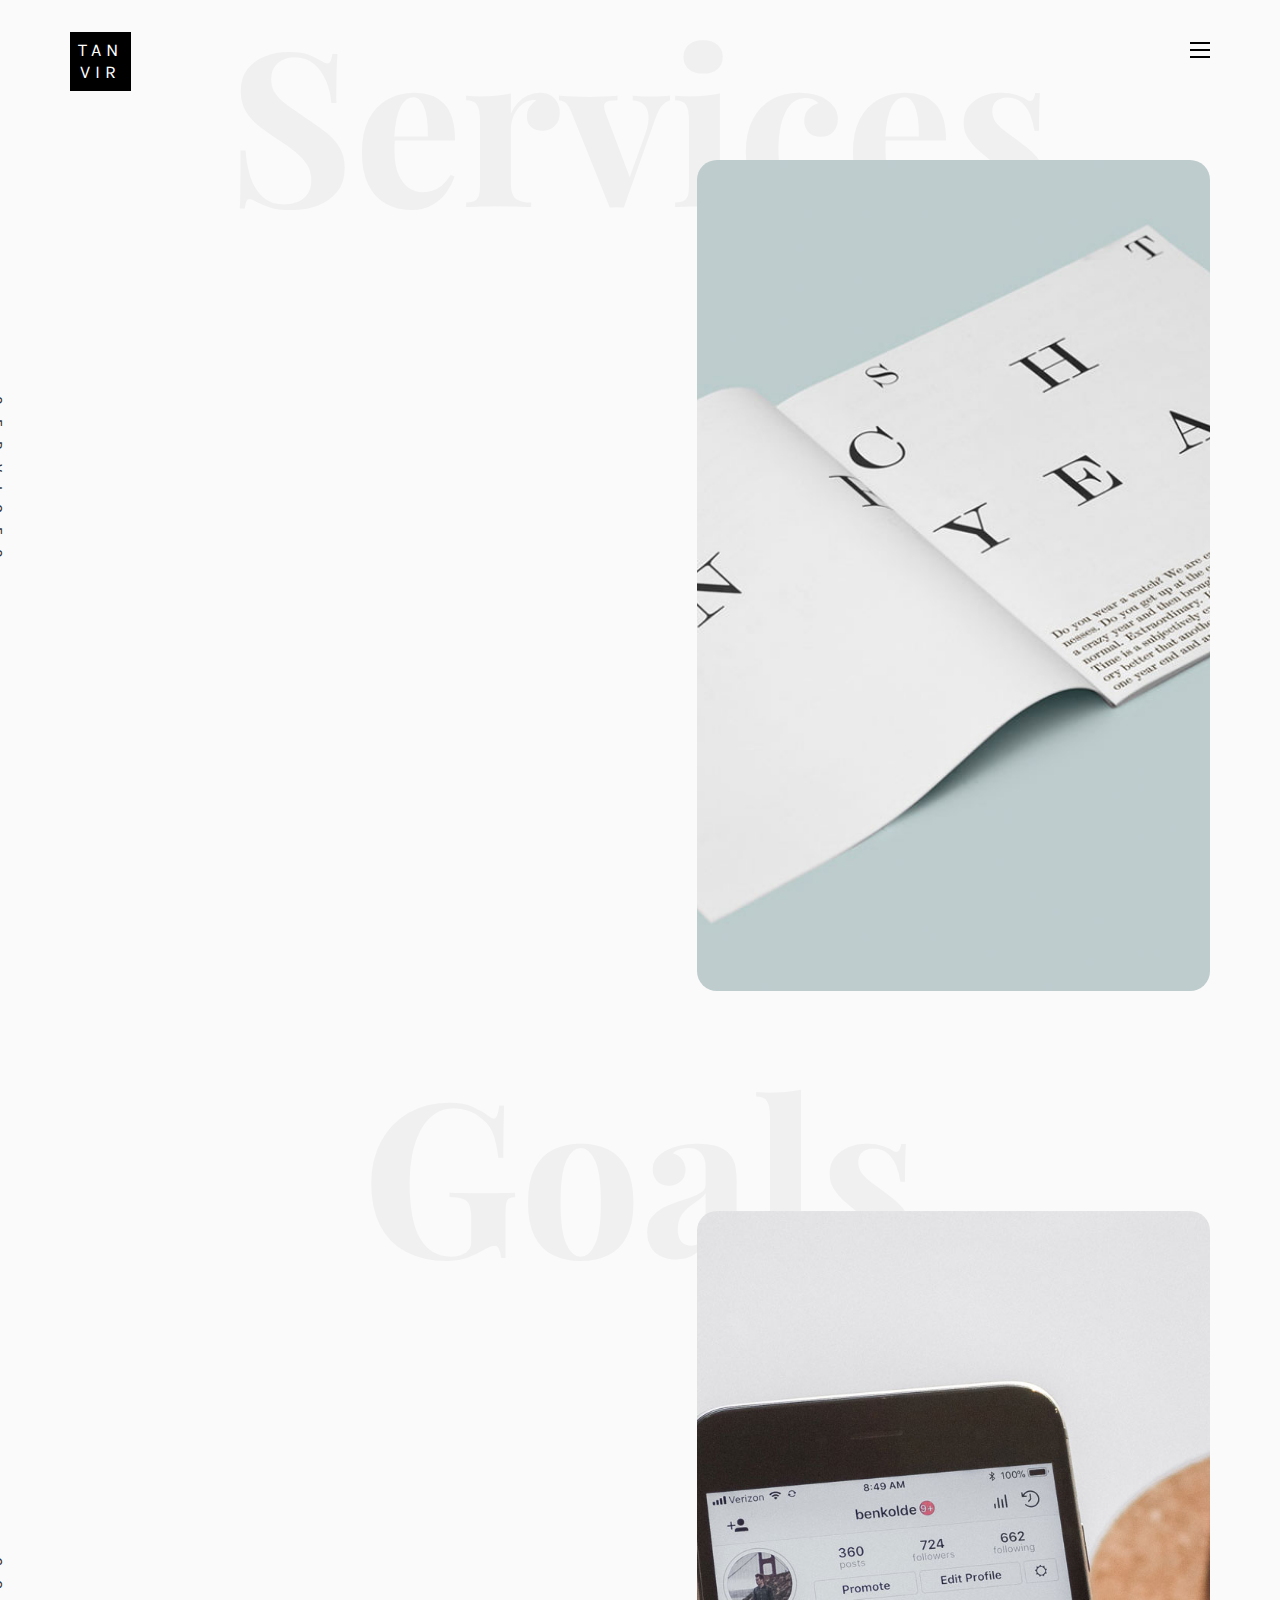
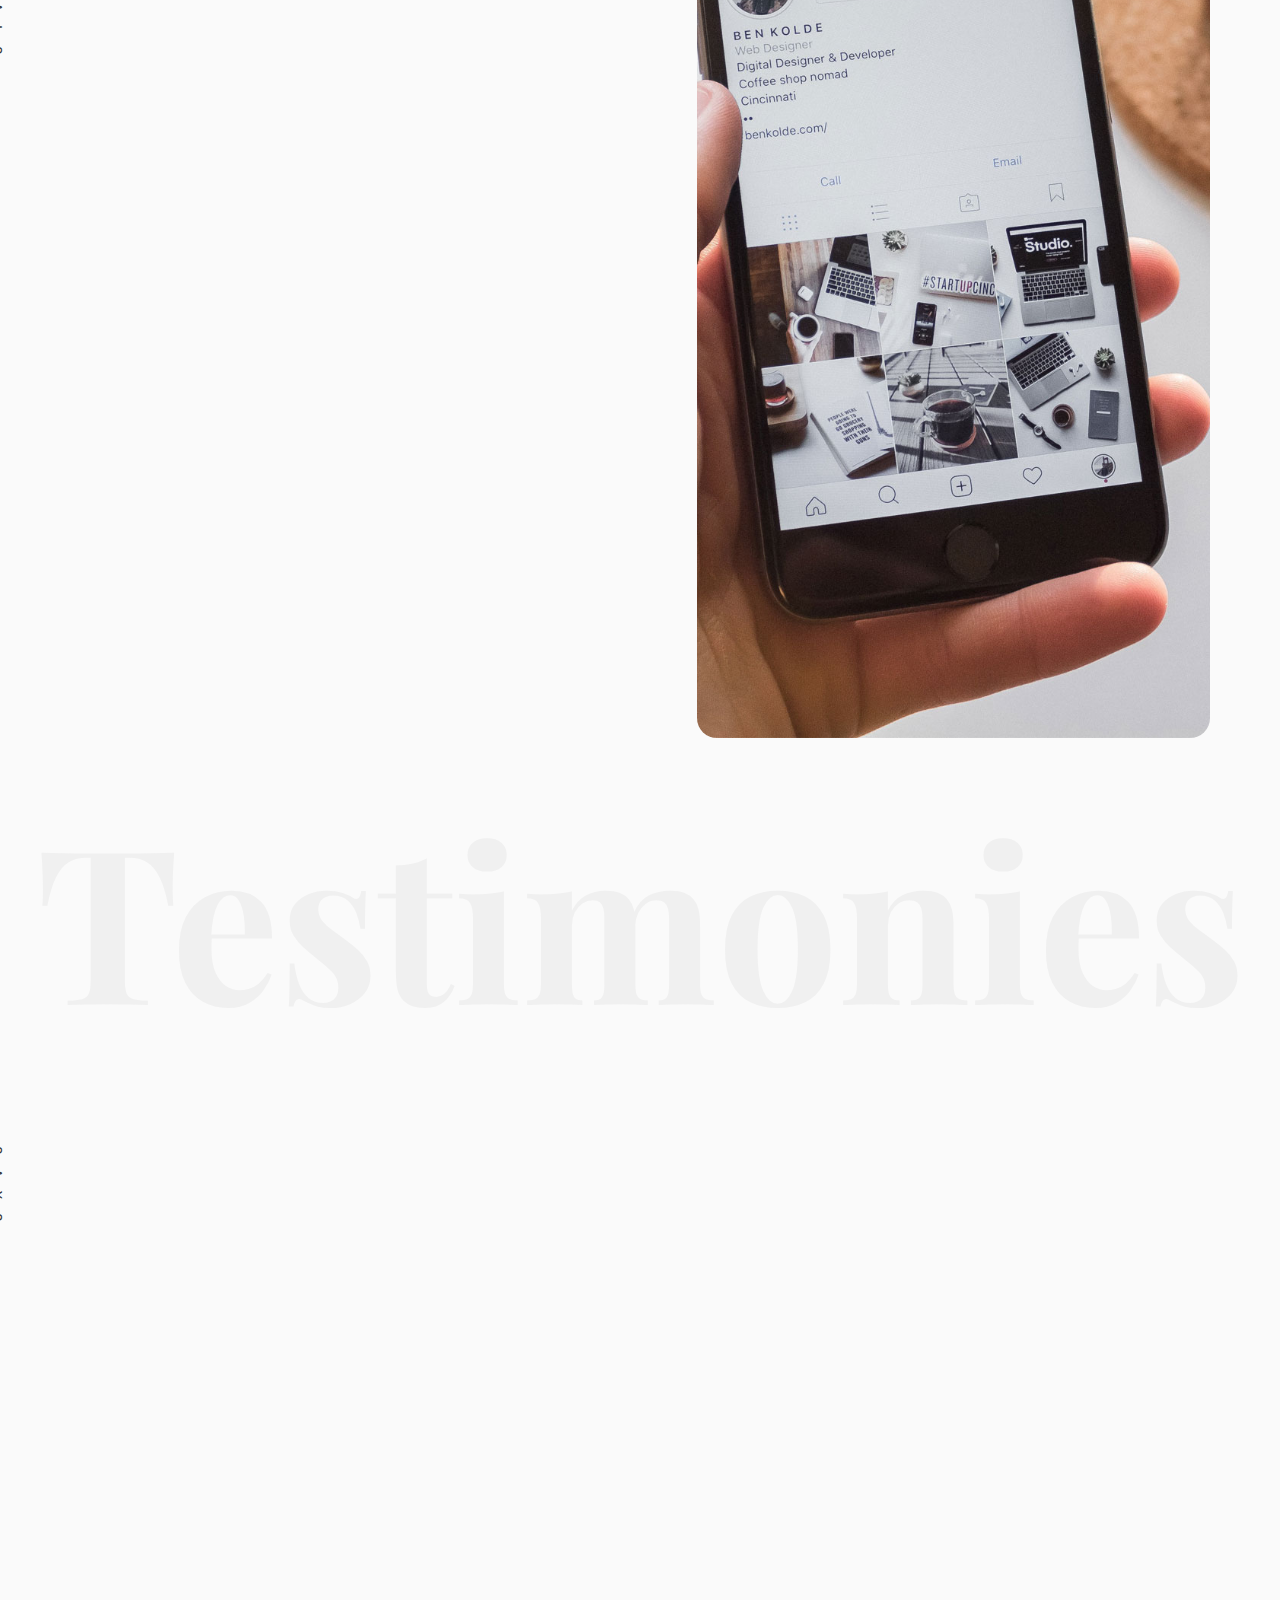
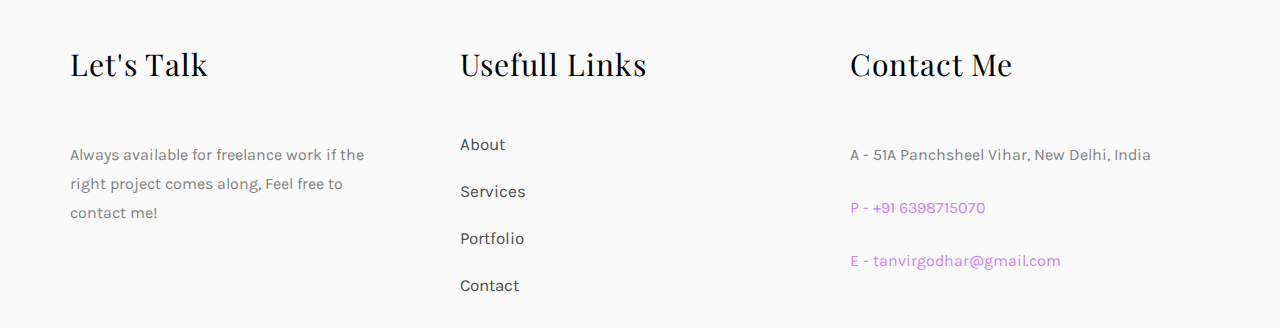
<file: services.html>
<!DOCTYPE HTML>
<html lang="en">
	<head>
	<meta charset="utf-8">
	<meta http-equiv="X-UA-Compatible" content="IE=edge">
	<title>Tanvir Service</title>
	<meta name="viewport" content="width=device-width, initial-scale=1">
	<meta name="description" content="" />
	<meta name="keywords" content="" />
	<meta name="author" content="" />

	<!-- Place favicon.ico and apple-touch-icon.png in the root directory -->
	<link rel="shortcut icon" href="favicon.ico">

	<link href="https://fonts.googleapis.com/css?family=Karla:400,700" rel="stylesheet">
	<link href="https://fonts.googleapis.com/css?family=Playfair+Display:400,400i,700" rel="stylesheet">
	
	<!-- Animate.css -->
	<link rel="stylesheet" href="css/animate.css">
	<!-- Font Awesome Icon Fonts-->
	<link rel="stylesheet" href="https://cdnjs.cloudflare.com/ajax/libs/font-awesome/6.4.2/css/all.min.css" integrity="sha512-z3gLpd7yknf1YoNbCzqRKc4qyor8gaKU1qmn+CShxbuBusANI9QpRohGBreCFkKxLhei6S9CQXFEbbKuqLg0DA==" crossorigin="anonymous" referrerpolicy="no-referrer" />
	<!-- Bootstrap  -->
	<link rel="stylesheet" href="css/bootstrap.css">
	<!-- Owl Carousel -->
	<link rel="stylesheet" href="css/owl.carousel.min.css">
	<link rel="stylesheet" href="css/owl.theme.default.min.css">
	<!-- Magnific Popup -->
	<link rel="stylesheet" href="css/magnific-popup.css">

	<link rel="stylesheet" href="css/style.css">


	<!-- Modernizr JS -->
	<script src="js/modernizr-2.6.2.min.js"></script>

	</head>
	<body>

	<nav id="tanvir-main-nav" role="navigation">
		<a href="#" class="js-tanvir-nav-toggle tanvir-nav-toggle active"><i></i></a>
		<div class="js-fullheight tanvir-table">
			<div class="tanvir-table-cell js-fullheight">
				<div class="row">
					<div class="col-md-12">
						<ul>
							<li><a href="index.html">Home</a></li>
							<li><a href="portfolio.html">Portfolio</a></li>
							<li class="active"><a href="services.html">Services</a></li>
							<li><a href="contact.html">Contact</a></li>
						</ul>
					</div>
				</div>
				<div class="row">
					<div class="col-md-12">
						<h2 class="head-title">Works</h2>
						<a href="images/work-1.jpg" class="gallery image-popup-link text-center" style="background-image: url(images/work-1.jpg);">
							<span><i class="icon-search3"></i></span>
						</a>
						<a href="images/work-2.jpg" class="gallery image-popup-link text-center" style="background-image: url(images/work-2.jpg);">
							<span><i class="icon-search3"></i></span>
						</a>
						<a href="images/work-3.jpg" class="gallery image-popup-link text-center" style="background-image: url(images/work-3.jpg);">
							<span><i class="icon-search3"></i></span>
						</a>
						<a href="images/work-4.jpg" class="gallery image-popup-link text-center" style="background-image: url(images/work-4.jpg);">
							<span><i class="icon-search3"></i></span>
						</a>
					</div>
				</div>
			</div>
		</div>
	</nav>
	
	<div id="tanvir-page">
		<header>
			<div class="container">
				<div class="row">
					<div class="col-md-12">
						<div class="tanvir-navbar-brand">
							<a class="tanvir-logo" href="index.html"><span>Tan</span><span>Vir</span></a>
						</div>
						<a href="#" class="js-tanvir-nav-toggle tanvir-nav-toggle"><i></i></a>
					</div>
				</div>
			</div>
		</header>
		<div id="tanvir-services">
			<div class="container">
				<div class="row text-center">
					<h2 class="bold">Services</h2>
				</div>
				<div class="row">
					<div class="col-md-12">
						<div class="services-flex">
							<div class="one-third">
								<div class="row">
									<div class="col-md-12 col-md-offset-0 animate-box intro-heading">
										<span>My Services</span>
										<h2>Here Are Some of My Skills</h2>
									</div>
								</div>
								<div class="row">
									<div class="col-md-12">
										<div class="rotate">
											<h2 class="heading">Services</h2>
										</div>
									</div>
									<div class="col-md-6">
										<div class="services animate-box">
											<h3>1 - Front End Development</h3>
											<ul>
												<li>HTML / CSS / SASS</li>
												<li>Java script</li>
												<li>React JS</li>
												<li>WordPress</li>
												<li>Bootstrap</li>
											</ul>
										</div>
										<div class="services animate-box">
											<h3>2 - CSS Animation Libraries</h3>
											<ul>
												<li>Animate.css</li>
												<li>Animista</li>
												<li>Animxyz</li>
												<li>AOS Animation</li>
											</ul>
										</div>
									</div>
									<div class="col-md-6">
										<div class="services animate-box">
											<h3>3 - JavaScript Animation Libraries</h3>
											<ul>
												<li>Anime.js</li>
												<li>GreenSock JS</li>
												<li>ScrollReveal JS</li>
												<li>MO JS</li>
											</ul>
										</div>
										<div class="services animate-box">
											<h3>4 - Web Marketing</h3>
											<ul>
												<li>Sales Marketing</li>
												<li>Invoice</li>
												<li>eCommerce</li>
											</ul>
										</div>
									</div>
								</div>
							</div>
							<div class="one-forth services-img" style="background-image: url(images/services-img.jpg);"></div>
						</div>
					</div>
				</div>
			</div>
		</div>

		
		<div id="tanvir-services">
			<div class="container">
				<div class="row text-center">
					<h2 class="bold">Goals</h2>
				</div>
				<div class="row">
					<div class="col-md-12">
						<div class="services-flex">
							<div class="one-third">
								<div class="row">
									<div class="col-md-12 col-md-offset-0 animate-box intro-heading">
										<span>Target</span>
										<h2>Goals</h2>
										<p>A small river named Duden flows by their place and supplies it with the necessary regelialia. It is a paradisematic country, in which roasted parts of sentences fly into your mouth.</p>
									</div>
								</div>
								<div class="row">
									<div class="col-md-12">
										<div class="rotate">
											<h2 class="heading">Goals</h2>
										</div>
									</div>
									<div class="col-md-12">
										<div class="services animate-box">
											<h3>1 - High Quality Theme</h3>
											<p>‘Theme’ is the main idea around which a particular piece of writing or speech revolves. It is the central idea which is reiterated through the various characters and events in the text.‘Theme’ is the main idea around which a particular piece of writing or speech revolves. It is the central idea which is reiterated through the various characters and events in the text.</p>
										</div>
										<div class="services animate-box">
											<h3>2 - Customer Satisfaction</h3>
											<p>Turn customer feedback into action: Now that we know what our customers want, it’s time to turn their feedback into action. For example, if a customer said your onboarding sessions are not helpful, it’s worth working with your team to improve them. Improve our product or service according to coustomer demands.</p>
										</div>
										<div class="services animate-box">
											<h3>3 - Well Mentained Sites</h3>
											<p>Website maintenance is the act of regularly checking your website for issues and mistakes and keeping it updated and relevant. This should be done on a consistent basis in order to keep your website healthy, encourage continued traffic growth, deliver a positive user experience, and strengthen your SEO and Google rankings.</p>
										</div>
									</div>
								</div>
							</div>
							<div class="one-forth services-img" style="background-image: url(images/services-img-1.jpg);">
							</div>
						</div>
					</div>
				</div>
			</div>
		</div>

		<div id="tanvir-testimony">
			<div class="container">
				<div class="row text-center">
					<h2 class="bold">Testimonies</h2>
				</div>
				<div class="row">
					<div class="col-md-12 col-md-offset-0 text-center animate-box intro-heading">
						<span>Testimonies</span>
						<h2>My Clients</h2>
					</div>
				</div>
				<div class="row">
					<div class="col-md-12">
						<div class="rotate">
							<h2 class="heading">Says</h2>
						</div>
					</div>
				</div>
				<div class="row animate-box">
					<div class="owl-carousel">
						<div class="item">
							<div class="col-md-12 text-center">
								<div class="testimony">
									<blockquote>
										<p>"Working with Tanvir Godhar was a pleasure. Their expertise in frontend development is evident in the polished and responsive user interfaces they created. Tanvir Godhar consistently delivered high-quality work and was a valuable team member in turning our design concepts into reality. I highly recommend Tanvir Godhar for any frontend development project."</p>
										<span> &mdash; Tanay Saxena</span>
									</blockquote>
								</div>
							</div>
						</div>
						<div class="item">
							<div class="col-md-12 text-center">
								<div class="testimony">
									<blockquote>
										<p>"Tanvir Godhar is an exceptional frontend developer with a keen eye for design and user experience. They consistently delivered pixel-perfect designs and ensured that our websites were not only visually stunning but also functioned flawlessly on different devices and browsers. Their dedication to creating responsive and user-friendly interfaces is commendable."</p>
										<span> &mdash; Ashish Rathor</span>
									</blockquote>
								</div>
							</div>
						</div>
						<div class="item">
							<div class="col-md-12 text-center">
								<div class="testimony">
									<blockquote>
										<p>"Tanvir Godhar is a frontend developer who brings innovation and precision to every project. They excel in creating visually appealing and highly functional user interfaces. Their ability to collaborate with our design team and seamlessly integrate their work into our applications is truly remarkable. I highly recommend Tanvir Godhar for any frontend development needs."</p>
										<span> &mdash; Shashank Sharma</span>
									</blockquote>
								</div>
							</div>
						</div>
					</div>
				</div>
			</div>
		</div>

		<footer>
			<div id="footer">
				<div class="container">
					<div class="row">
						<div class="col-md-4 col-pb-sm">
							<div class="row">
								<div class="col-md-10">
									<h2>Let's Talk</h2>
									<p>Always available for freelance work if the right project comes along, Feel free to contact me!</p>
									<p class= "tanvir-social-icons">
										<a href="https://github.com/tanvirg001"><i class="fa-brands fa-github"></i></a>
										<a href="https://www.instagram.com/tanvirg001/"><i class="fa-brands fa-instagram"></i></a>
										<a href="https://twitter.com/tanvir_godhar01"><i class="fa-brands fa-x-twitter"></i></a>
										<a href="http://linkedin.com/in/tanvir-godhar-994028256"><i class="fa-brands fa-linkedin-in"></i></a>
									</p>
								</div>
							</div>
						</div>
						<div class="col-md-4 col-pb-sm">
							<h2>Usefull Links</h2>
							<div class="f-entry">
								<div class="desc">
									<h3><a href="about.html">About</a></h3>
								</div>
							</div>
							<div class="f-entry">
								<div class="desc">
									<h3><a href="services.html">Services</a></h3>
								</div>
							</div>
							<div class="f-entry">
								<div class="desc">
									<h3><a href="portfolio.html">Portfolio</a></h3>
								</div>
							</div>
							<div class="f-entry">
								<div class="desc">
									<h3><a href="contact.html">Contact</a></h3>
								</div>
							</div>
						</div>
						<div class="col-md-4 col-pb-sm">
							<h2>Contact Me</h2>
							<p>A - 51A Panchsheel Vihar, New Delhi, India</p>
							<p><a href="tel:+ 91 6398715070">P - +91 6398715070</a></p>
							<p><a href="mailto:tanvirgodhar@gmail.com">E - tanvirgodhar@gmail.com</a></p>
						</div>
					</div>
				</div>
			</div>
		</footer>
	
	</div>

	<!-- jQuery -->
	<script src="js/jquery.min.js"></script>
	<!-- jQuery Easing -->
	<script src="js/jquery.easing.1.3.js"></script>
	<!-- Bootstrap -->
	<script src="js/bootstrap.min.js"></script>
	<!-- Waypoints -->
	<script src="js/jquery.waypoints.min.js"></script>
	<!-- Owl Carousel -->
	<script src="js/owl.carousel.min.js"></script>
	<!-- Magnific Popup -->
	<script src="js/jquery.magnific-popup.min.js"></script>
	<script src="js/magnific-popup-options.js"></script>

	<!-- Main JS (Do not remove) -->
	<script src="js/main.js"></script>

	</body>
</html>
</file>
<file: css/style.css>
@font-face {
  font-family: 'icomoon';
  src: url("../fonts/icomoon/icomoon.eot?srf3rx");
  src: url("../fonts/icomoon/icomoon.eot?srf3rx#iefix") format("embedded-opentype"), url("../fonts/icomoon/icomoon.ttf?srf3rx") format("truetype"), url("../fonts/icomoon/icomoon.woff?srf3rx") format("woff"), url("../fonts/icomoon/icomoon.svg?srf3rx#icomoon") format("svg");
  font-weight: normal;
  font-style: normal; }

  /*width*/
::-webkit-scrollbar {
  width:0px;
}

/*track*/
::-webkit-scrollbar-track {
  background:transparent;
}

/*thumb*/
::-webkit-scrollbar-thumb {
  background:transparent;
}

/* =======================================================
*
* 	Template Style 
*	Edit this section
*
* ======================================================= */
body {
  font-family: "Karla", Arial, sans-serif;
  line-height: 1.8;
  font-size: 16px;
  font-weight: 400;
  background: #fafafa;
  color: gray; }
  body.menu-show {
    overflow: hidden;
    position: fixed;
    height: 100%;
    width: 100%; }

#tanvir-wrapper {
  height: 100%;
  width: 100%;
  overflow: hidden; }
  #tanvir-wrapper > div {
    width: 100%;
    height: 100%;
    overflow-y: hidden; }

a {
  color: #CA82F8;
  -webkit-transition: 0.5s;
  -o-transition: 0.5s;
  transition: 0.5s; }
  a:hover {
    text-decoration: underline;
    color: #CA82F8; }
  a:focus, a:active {
    outline: none; }

p, span {
  margin-bottom: 1.5em;
  font-weight: 400;
  font-family: "Karla", Arial, sans-serif; }

ul, ol {
  display: block;
  margin-bottom: 1.5em; }

span {
  font-size: 18px;
  color: rgba(114, 114, 114, 0.8); }

h1, h2, h3, h4, h5, h6 {
  color: rgba(0, 0, 0, 0.8);
  font-family: "Playfair Display", Georgia, serif;
  margin: 0 0 30px 0; }

::-webkit-selection {
  color: #fcfcfc;
  background: #b7c2c2; }

::-moz-selection {
  color: #fcfcfc;
  background: #b7c2c2; }

::selection {
  color: #fcfcfc;
  background: #b7c2c2; }

#tanvir-page {
  position: relative;
  -webkit-transition: all 0.8s cubic-bezier(0.175, 0.885, 0.32, 1.275);
  -moz-transition: all 0.8s cubic-bezier(0.175, 0.885, 0.32, 1.275);
  -ms-transition: all 0.8s cubic-bezier(0.175, 0.885, 0.32, 1.275);
  -o-transition: all 0.8s cubic-bezier(0.175, 0.885, 0.32, 1.275);
  transition: all 0.8s cubic-bezier(0.175, 0.885, 0.32, 1.275);
  -webkit-transform: scale(1);
  -moz-transform: scale(1);
  -ms-transform: scale(1);
  -o-transform: scale(1);
  transform: scale(1); }
  .menu-show #tanvir-page {
    -webkit-transform: scale(0.99);
    -moz-transform: scale(0.99);
    -ms-transform: scale(0.99);
    -o-transform: scale(0.99);
    transform: scale(0.99);
    position: relative; }
    .menu-show #tanvir-page:after {
      position: absolute;
      top: 0;
      bottom: 0;
      left: 0;
      right: 0;
      content: '';
      background: rgba(0, 0, 0, 0.4); }
  @media screen and (max-width: 768px) {
    #tanvir-page {
      padding-top: 5em; } }

#tanvir-main-nav {
  position: absolute;
  top: 0;
  bottom: 0;
  right: 0;
  padding: 4em 40px 40px 40px;
  width: 360px;
  height: 100%;
  background: white;
  z-index: 1002;
  text-align: center;
  visibility: hidden;
  opacity: 0;
  -webkit-transition: all 0.8s cubic-bezier(0.175, 0.885, 0.32, 1.275);
  -moz-transition: all 0.8s cubic-bezier(0.175, 0.885, 0.32, 1.275);
  -ms-transition: all 0.8s cubic-bezier(0.175, 0.885, 0.32, 1.275);
  -o-transition: all 0.8s cubic-bezier(0.175, 0.885, 0.32, 1.275);
  transition: all 0.8s cubic-bezier(0.175, 0.885, 0.32, 1.275);
  -webkit-transform: scale(0);
  -moz-transform: scale(0);
  -ms-transform: scale(0);
  -o-transform: scale(0);
  transform: scale(0);
  overflow-y: scroll; }
  @media screen and (max-width: 768px) {
    #tanvir-main-nav {
      width: 300px; } }
  #tanvir-main-nav .tanvir-nav-toggle {
    position: absolute;
    top: 5px;
    right: 40px;
    padding: 20px;
    height: 44px;
    width: 44px;
    background: rgba(0, 0, 0, 0.05);
    line-height: 0;
    padding: 0 !important;
    visibility: hidden;
    opacity: 0;
    -webkit-border-radius: 2px;
    -moz-border-radius: 2px;
    -ms-border-radius: 2px;
    border-radius: 2px;
    -webkit-transition: 0.3s;
    -o-transition: 0.3s;
    transition: 0.3s; }
    #tanvir-main-nav .tanvir-nav-toggle i {
      top: 18px !important;
      left: 0 !important;
      margin: 0 !important;
      padding: 0 !important;
      line-height: 0;
      text-indent: 0; }
    #tanvir-main-nav .tanvir-nav-toggle.show {
      visibility: visible;
      opacity: 1; }
    #tanvir-main-nav .tanvir-nav-toggle:hover {
      background: black; }
      #tanvir-main-nav .tanvir-nav-toggle:hover i::before, #tanvir-main-nav .tanvir-nav-toggle:hover i::after {
        content: '';
        width: 20px;
        height: 1px;
        background: #fff;
        position: absolute;
        left: 0; }
  .menu-show #tanvir-main-nav {
    visibility: visible;
    opacity: 1;
    -webkit-transform: scale(1);
    -moz-transform: scale(1);
    -ms-transform: scale(1);
    -o-transform: scale(1);
    transform: scale(1); }
  #tanvir-main-nav ul {
    padding: 0;
    margin: 0 0 3em 0; }
    @media screen and (max-width: 768px) {
      #tanvir-main-nav ul {
        padding: 20px 0 0 0; } }
    #tanvir-main-nav ul li {
      padding: 0;
      margin: 0;
      list-style: none;
      text-align: left; }
      #tanvir-main-nav ul li a {
        display: block;
        color: black;
        font-size: 14px;
        padding: 10px 0;
        text-transform: uppercase;
        font-weight: 400; }
        @media screen and (max-width: 768px) {
          #tanvir-main-nav ul li a {
            font-size: 16px; } }
        #tanvir-main-nav ul li a:hover, #tanvir-main-nav ul li a:active, #tanvir-main-nav ul li a:focus {
          color: black;
          outline: none;
          text-decoration: none; }
      #tanvir-main-nav ul li.active a {
        color: #CA82F8; }
  #tanvir-main-nav .form-group {
    margin-bottom: 40px;
    position: relative;
    width: 100%; }
    @media screen and (max-width: 480px) {
      #tanvir-main-nav .form-group {
        width: 100%; } }
    #tanvir-main-nav .form-group input::-webkit-input-placeholder {
      color: #333333; }
    #tanvir-main-nav .form-group input::-moz-input-placeholder {
      color: #333333; }
    #tanvir-main-nav .form-group input::-ms-input-placeholder {
      color: #333333; }
    #tanvir-main-nav .form-group input::-o-input-placeholder {
      color: #333333; }
    #tanvir-main-nav .form-group input::input-placeholder {
      color: #333333; }
  #tanvir-main-nav #search {
    font-size: 14px;
    width: 100%;
    padding-right: 3em;
    border: none;
    border: 2px solid #f2f2f2;
    background: #fafafa;
    color: #333333 !important; }
  #tanvir-main-nav button {
    position: absolute;
    top: 0;
    right: -4px;
    -webkit-border-radius: 0;
    -moz-border-radius: 0;
    -ms-border-radius: 0;
    border-radius: 0;
    background: #CA82F8;
    color: #fff;
    border: none;
    padding: 16px; }
  #tanvir-main-nav #email {
    font-size: 18px;
    width: 100%;
    border: none;
    border: 2px solid #fff;
    background: #fff;
    color: #333333 !important; }
  #tanvir-main-nav .gallery {
    float: left;
    width: 50%;
    height: 150px;
    position: relative;
    display: table;
    z-index: 0;
    text-decoration: none; }
    @media screen and (max-width: 768px) {
      #tanvir-main-nav .gallery {
        width: 25%; } }
    @media screen and (max-width: 480px) {
      #tanvir-main-nav .gallery {
        width: 50%; } }
    #tanvir-main-nav .gallery:after {
      position: absolute;
      top: 0;
      left: 0;
      right: 0;
      bottom: 0;
      content: '';
      background: rgba(0, 0, 0, 0.3);
      opacity: 0;
      z-index: -1;
      -webkit-transition: 0.3s;
      -o-transition: 0.3s;
      transition: 0.3s; }
    #tanvir-main-nav .gallery span {
      display: table-cell;
      vertical-align: middle;
      height: 150px;
      opacity: 0;
      -webkit-transition: 1s;
      -o-transition: 1s;
      transition: 1s; }
      #tanvir-main-nav .gallery span i {
        color: #fff;
        font-size: 20px; }
    #tanvir-main-nav .gallery:hover:after, #tanvir-main-nav .gallery:focus:after {
      opacity: 1; }
    #tanvir-main-nav .gallery:hover span, #tanvir-main-nav .gallery:focus span {
      opacity: 1; }

header {
  padding: 2em 0;
  position: absolute;
  top: 0;
  left: 0;
  right: 0;
  z-index: 9;
  margin: 0 auto; }
  @media screen and (max-width: 768px) {
    header {
      padding: 2em 0; } }
  header .tanvir-navbar-brand {
    float: left; }
    header .tanvir-navbar-brand .tanvir-logo {
      font-size: 20px;
      text-transform: uppercase;
      color: #000;
      font-weight: 400;
      letter-spacing: 5px;
      padding: 7px;
      border: 1px solid #000;
      display: block;
      text-align: center;
      background: #000; }
      header .tanvir-navbar-brand .tanvir-logo span {
        display: block;
        margin-bottom: 0;
        line-height: 1.2;
        color: #fff; }
      header .tanvir-navbar-brand .tanvir-logo:hover {
        text-decoration: none !important; }
      header .tanvir-navbar-brand .tanvir-logo:active, header .tanvir-navbar-brand .tanvir-logo:focus {
        outline: none;
        text-decoration: none; }

#tanvir-services,
#tanvir-contact,
#tanvir-work,
#tanvir-blog,
#tanvir-testimony,
#tanvir-progress,
#tanvir-contact,
#tanvir-about {
  padding: 10em 0 6rem;
  clear: both;
  position: relative; }
  @media screen and (max-width: 768px) {
    #tanvir-services,
    #tanvir-contact,
    #tanvir-work,
    #tanvir-blog,
    #tanvir-testimony,
    #tanvir-progress,
    #tanvir-contact,
    #tanvir-about {
      padding: 5em 0; } }

.rotate {
  position: absolute;
  top: .4em;
  left: -50px; }
  .rotate .heading {
    font-family: "Karla", Arial, sans-serif;
    font-size: 14px;
    text-transform: uppercase;
    letter-spacing: 1em;
    -webkit-transform: rotate(90deg);
    -moz-transform: rotate(90deg);
    -ms-transform: rotate(90deg);
    -o-transform: rotate(90deg);
    transform: rotate(90deg);
    -webkit-transform-origin: left top 0;
    -moz-transform-origin: left top 0;
    -ms-transform-origin: left top 0;
    -o-transform-origin: left top 0;
    transform-origin: left top 0;
    position: relative; }
    .rotate .heading:after {
      position: absolute;
      top: 8px;
      right: -40px;
      content: '';
      background: #000;
      width: 40px;
      height: 1px; }

.about-desc {
  padding-top: 3em; }
  .about-desc h2 {
    line-height: 1.3; }
    .about-desc h2 span {
      display: block;
      margin-bottom: 0;
      color: #000;
      font-size: 50px;
      font-family: "Playfair Display", Georgia, serif; }
  .about-desc .desc {
    padding-left: 6em;
    position: relative; }
  .about-desc .rotate {
    position: absolute;
    top: 7px;
    left: 30px; }
    .about-desc .rotate .heading {
      font-family: "Karla", Arial, sans-serif;
      font-size: 14px;
      text-transform: uppercase;
      letter-spacing: 1em;
      -webkit-transform: rotate(90deg);
      -moz-transform: rotate(90deg);
      -ms-transform: rotate(90deg);
      -o-transform: rotate(90deg);
      transform: rotate(90deg);
      -webkit-transform-origin: left top 0;
      -ms-transform-origin: left top 0;
      transform-origin: left top 0;
      position: relative; }
      .about-desc .rotate .heading:after {
        position: absolute;
        top: 8px;
        right: -40px;
        content: '';
        background: #000;
        width: 40px;
        height: 1px; }

.bold {
  position: absolute;
  top: 0;
  left: 0;
  right: 0;
  font-size: 215px;
  color: #f0f0f0;
  font-weight: 700; }
  @media screen and (max-width: 768px) {
    .bold {
      font-size: 60px; } }

.intro-heading {
  margin-bottom: 3em; }
  .intro-heading h2 {
    font-size: 34px;
    font-weight: 400;
    line-height: 1.5;
    margin-bottom: 1.5em;
    color: #000;
    position: relative; }
  .intro-heading span {
    display: block;
    text-transform: uppercase;
    font-size: 12px;
    letter-spacing: 3px;
    margin-bottom: 10px;
    color: #bfbfbf;
    font-weight: 600; }

.services-img,
.work-img,
.gallery {
  background-size: cover;
  background-position: center center;
  background-repeat: no-repeat;
  position: relative; }

.progress-head {
  font-size: 22px; }

.progress {
  width: 150px;
  height: 150px;
  line-height: 150px;
  background: none;
  margin: 0 auto;
  -webkit-box-shadow: none;
  box-shadow: none;
  position: relative; }

.progress:after {
  content: "";
  width: 100%;
  height: 100%;
  border-radius: 50%;
  border: 2px solid #fff;
  position: absolute;
  top: 0;
  left: 0; }

.progress > span {
  width: 50%;
  height: 100%;
  overflow: hidden;
  position: absolute;
  top: 0;
  z-index: 1; }

.progress .progress-left {
  left: 0; }

.progress .progress-bar {
  width: 100%;
  height: 100%;
  background: none;
  border-width: 2px;
  border-style: solid;
  position: absolute;
  top: 0;
  border: 1px solid #000; }

.progress .progress-left .progress-bar {
  left: 100%;
  border-top-right-radius: 80px;
  border-bottom-right-radius: 80px;
  border-left: 0;
  -webkit-transform-origin: center left;
  -ms-transform-origin: center left;
  transform-origin: center left; }

.progress .progress-right {
  right: 0; }

.progress .progress-right .progress-bar {
  left: -100%;
  border-top-left-radius: 80px;
  border-bottom-left-radius: 80px;
  border-right: 0;
  -webkit-transform-origin: center right;
  -ms-transform-origin: center right;
  transform-origin: center right;
  -webkit-animation: loading-1 1.8s linear forwards;
  animation: loading-1 1.8s linear forwards; }

.progress .progress-value {
  width: 85%;
  height: 85%;
  border-radius: 50%;
  font-size: 32px;
  line-height: 125px;
  text-align: center;
  position: absolute;
  top: 7.5%;
  left: 7.5%; }

.progress.blue .progress-bar {
  border-color: #049dff; }

.progress.blue .progress-value {
  color: #049dff; }

.progress.blue .progress-left .progress-bar {
  -webkit-animation: loading-2 1.5s linear forwards 1.8s;
  animation: loading-2 1.5s linear forwards 1.8s; }

.progress.yellow .progress-bar {
  border-color: #fdba04; }

.progress.yellow .progress-value {
  color: #fdba04; }

.progress.yellow .progress-left .progress-bar {
  -webkit-animation: loading-3 1s linear forwards 1.8s;
  animation: loading-3 1s linear forwards 1.8s; }

.progress.pink .progress-bar {
  border-color: #ed687c; }

.progress.pink .progress-value {
  color: #ed687c; }

.progress.pink .progress-left .progress-bar {
  -webkit-animation: loading-4 0.4s linear forwards 1.8s;
  animation: loading-4 0.4s linear forwards 1.8s; }

.progress.green .progress-bar {
  border-color: #1abc9c; }

.progress.green .progress-value {
  color: #1abc9c; }

.progress.green .progress-left .progress-bar {
  -webkit-animation: loading-5 1.2s linear forwards 1.8s;
  animation: loading-5 1.2s linear forwards 1.8s; }

@-webkit-keyframes loading-1 {
  0% {
    -webkit-transform: rotate(0deg);
    transform: rotate(0deg); }
  100% {
    -webkit-transform: rotate(180deg);
    transform: rotate(180deg); } }

@keyframes loading-1 {
  0% {
    -webkit-transform: rotate(0deg);
    transform: rotate(0deg); }
  100% {
    -webkit-transform: rotate(180deg);
    transform: rotate(180deg); } }

@-webkit-keyframes loading-2 {
  0% {
    -webkit-transform: rotate(0deg);
    transform: rotate(0deg); }
  100% {
    -webkit-transform: rotate(150deg);
    transform: rotate(150deg); } }

@keyframes loading-2 {
  0% {
    -webkit-transform: rotate(0deg);
    transform: rotate(0deg); }
  100% {
    -webkit-transform: rotate(150deg);
    transform: rotate(150deg); } }

@-webkit-keyframes loading-3 {
  0% {
    -webkit-transform: rotate(0deg);
    transform: rotate(0deg); }
  100% {
    -webkit-transform: rotate(135deg);
    transform: rotate(135deg); } }

@keyframes loading-3 {
  0% {
    -webkit-transform: rotate(0deg);
    transform: rotate(0deg); }
  100% {
    -webkit-transform: rotate(135deg);
    transform: rotate(135deg); } }

@-webkit-keyframes loading-4 {
  0% {
    -webkit-transform: rotate(0deg);
    transform: rotate(0deg); }
  100% {
    -webkit-transform: rotate(90deg);
    transform: rotate(90deg); } }

@keyframes loading-4 {
  0% {
    -webkit-transform: rotate(0deg);
    transform: rotate(0deg); }
  100% {
    -webkit-transform: rotate(90deg);
    transform: rotate(90deg); } }

@-webkit-keyframes loading-5 {
  0% {
    -webkit-transform: rotate(0deg);
    transform: rotate(0deg); }
  100% {
    -webkit-transform: rotate(125deg);
    transform: rotate(125deg); } }

@keyframes loading-5 {
  0% {
    -webkit-transform: rotate(0deg);
    transform: rotate(0deg); }
  100% {
    -webkit-transform: rotate(125deg);
    transform: rotate(125deg); } }

@media only screen and (max-width: 990px) {
  .progress {
    margin-bottom: 20px; } }

.services-flex {
  display: -webkit-box;
  display: -moz-box;
  display: -ms-flexbox;
  display: -webkit-flex;
  display: flex;
  -ms-flex-wrap: wrap;
  flex-wrap: wrap;
  -webkit-flex-wrap: wrap;
  -moz-flex-wrap: wrap;
  width: 100%; }
  .services-flex .one-third {
    width: 55%;
    padding: 3em 2em 3em 0; }
  .services-flex .one-forth {
    width: 45%; }
    .services-flex .one-forth .one-third, .services-flex .one-forth .one-forth {
      display: inline-block; }
      @media screen and (max-width: 768px) {
        .services-flex .one-forth .one-third, .services-flex .one-forth .one-forth {
          height: 400px; } }
  .services-flex .one-third, .services-flex .one-forth {
    display: inline-block;
    border-radius: 20px; }
    @media screen and (max-width: 768px) {
      .services-flex .one-third, .services-flex .one-forth {
        width: 100%;
        display: block;
        border-radius: 20px; } }

.services {
  margin-bottom: 4em; }
  .services h3 {
    font-family: "Karla", Arial, sans-serif;
    font-size: 16px;
    text-transform: uppercase;
    font-weight: 700; }
  .services ul li {
    list-style: none;
    margin-bottom: 10px; }
    .services ul li::before {
      content: '\2022';
      color: #000;
      display: inline-block;
      width: 1em;
      margin-left: -1em; }

.work-entry {
  display: block;
  margin-bottom: 5em;
  width: 100%;
  float: left; }
  .work-entry .work-img {
    width: 100%;
    height: 700px;
    margin-bottom: 40px;
    display: table;
    text-align: center;
    text-decoration: none; }
    .work-entry .work-img .display-t {
      display: table-cell;
      vertical-align: middle;
      height: 700px;
      position: relative;
      z-index: 0; }
      .work-entry .work-img .display-t:after {
        position: absolute;
        top: 0;
        left: 0;
        right: 0;
        bottom: 0;
        content: '';
        background: rgba(0, 0, 0, 0.4);
        z-index: -1;
        opacity: 0;
        -webkit-transition: 0.3s;
        -o-transition: 0.3s;
        transition: 0.3s; }
      .work-entry .work-img .display-t .work-name {
        display: inline-block;
        padding: 4em 3em;
        background: #fff;
        -webkit-box-shadow: 0px 2px 49px -4px rgba(0, 0, 0, 0.21);
        -moz-box-shadow: 0px 2px 49px -4px rgba(0, 0, 0, 0.21);
        -ms-box-shadow: 0px 2px 49px -4px rgba(0, 0, 0, 0.21);
        -o-box-shadow: 0px 2px 49px -4px rgba(0, 0, 0, 0.21);
        box-shadow: 0px 2px 49px -4px rgba(0, 0, 0, 0.21);
        z-index: 1;
        -webkit-transition: 0.3s;
        -o-transition: 0.3s;
        transition: 0.3s; }
        .work-entry .work-img .display-t .work-name h2 {
          margin: 0;
          -webkit-transition: 0.3s;
          -o-transition: 0.3s;
          transition: 0.3s; }
    .work-entry .work-img:hover .display-t:after {
      opacity: 1; }
    .work-entry .work-img:hover .display-t .work-name {
      padding: 4.5em 3.5em; }
      .work-entry .work-img:hover .display-t .work-name h2 {
        font-size: 34px; }
    @media screen and (max-width: 768px) {
      .work-entry .work-img {
        height: 400px; }
        .work-entry .work-img .display-t {
          height: 400px; } }
  .work-entry .desc {
    text-align: right; }
    .work-entry .desc a {
      color: #000;
      text-transform: uppercase;
      letter-spacing: 4px;
      font-size: 12px;
      position: relative; }
      .work-entry .desc a:after {
        position: absolute;
        top: 7px;
        left: -60px;
        right: 0;
        content: '';
        width: 40px;
        height: 1px;
        background: #000; }
        .f-entry .desc h3 a:hover{
          cursor: pointer;
          color: #CA82F8;
        }

#tanvir-blog .owl-carousel {
  z-index: 0; }

#tanvir-blog .owl-carousel .owl-stage-outer {
  z-index: -1; }

#tanvir-blog .owl-theme .owl-controls {
  margin-top: -10px;
  z-index: 1;
  position: absolute;
  top: -40px;
  left: 0;
  right: 0;
  margin-top: -30px; }

#tanvir-blog .owl-theme .owl-controls .owl-nav [class*=owl-] {
  -webkit-transition: 0.3s;
  -o-transition: 0.3s;
  transition: 0.3s;
  -webkit-border-radius: 1px;
  -moz-border-radius: 1px;
  -ms-border-radius: 1px;
  border-radius: 1px;
  background: transparent;
  background: #fff;
  padding: 5px 5px;
  opacity: 1; }
  #tanvir-blog .owl-theme .owl-controls .owl-nav [class*=owl-] .owl-direction {
    background: transparent;
    color: #000;
    -webkit-box-shadow: none;
    box-shadow: none;
    border: none; }

.article {
  display: block;
  margin-bottom: 6em; }
  .article .blog-img {
    margin-bottom: 50px;
    display: block;
    position: relative;
    overflow: hidden;
    width: 100%; }
    .article .blog-img img {
      position: relative;
      max-width: 100%;
      -webkit-transform: scale(1);
      -moz-transform: scale(1);
      -ms-transform: scale(1);
      -o-transform: scale(1);
      transform: scale(1);
      -webkit-transition: 0.7s;
      -o-transition: 0.7s;
      transition: 0.7s; }
    .article .blog-img .overlay {
      position: absolute;
      top: 0;
      left: 0;
      right: 0;
      bottom: 0;
      background: rgba(0, 0, 0, 0.6);
      opacity: 0;
      -webkit-transition: 0.3s;
      -o-transition: 0.3s;
      transition: 0.3s; }
    .article .blog-img .link {
      position: absolute;
      bottom: 0;
      left: 90%;
      display: table;
      width: 100%;
      opacity: 0;
      -webkit-transition: 0.7s;
      -o-transition: 0.7s;
      transition: 0.7s; }
      .article .blog-img .link .read {
        display: table-cell;
        vertical-align: middle;
        font-family: "Karla", Arial, sans-serif;
        color: #fff;
        font-size: 12px;
        text-transform: uppercase;
        letter-spacing: 5px;
        -webkit-transform: rotate(-90deg);
        -moz-transform: rotate(-90deg);
        -ms-transform: rotate(-90deg);
        -o-transform: rotate(-90deg);
        transform: rotate(-90deg);
        -webkit-transform-origin: 0;
        -ms-transform-origin: 0;
        transform-origin: 0;
        position: relative; }
        .article .blog-img .link .read:after {
          position: absolute;
          top: 10px;
          left: -50px;
          content: '';
          background: #fff;
          width: 40px;
          height: 1px; }
    .article .blog-img:hover .overlay {
      opacity: 1; }
    .article .blog-img:hover .link {
      opacity: 1;
      bottom: 50px; }
    .article .blog-img:hover img {
      -webkit-transform: scale(1.1);
      -moz-transform: scale(1.1);
      -ms-transform: scale(1.1);
      -o-transform: scale(1.1);
      transform: scale(1.1); }
  .article .desc {
    position: relative; }
    .article .desc .meta {
      position: absolute;
      top: -80px;
      left: 20px;
      background: #FFE9E3;
      color: #000;
      padding: 20px 10px;
      font-size: 12px;
      text-transform: uppercase;
      letter-spacing: 4px;
      -webkit-transition: 1s;
      -o-transition: 1s;
      transition: 1s;
      -webkit-box-shadow: 0px 2px 49px -4px rgba(0, 0, 0, 0.21);
      -moz-box-shadow: 0px 2px 49px -4px rgba(0, 0, 0, 0.21);
      -ms-box-shadow: 0px 2px 49px -4px rgba(0, 0, 0, 0.21);
      -o-box-shadow: 0px 2px 49px -4px rgba(0, 0, 0, 0.21);
      box-shadow: 0px 2px 49px -4px rgba(0, 0, 0, 0.21); }
    .article .desc h2 {
      font-size: 24px; }
      .article .desc h2 a {
        text-decoration: none;
        color: #000; }
  .article:hover .meta {
    background: #fff; }

#tanvir-testimony .owl-theme .owl-dots .owl-dot.active span,
#tanvir-testimony .owl-theme .owl-dots .owl-dot:hover span {
  height: 3px;
  background: #000; }

#tanvir-testimony .owl-theme .owl-dots .owl-dot span {
  width: 30px;
  height: 2px;
  background: #e6e6e6;
  -webkit-border-radius: 0;
  -moz-border-radius: 0;
  -ms-border-radius: 0;
  border-radius: 0; }

.testimony blockquote {
  border: none; }
  .testimony blockquote p {
    font-family: "Playfair Display", Georgia, serif;
    color: #000;
    font-size: 30px; }
  .testimony blockquote span {
    font-family: "Playfair Display", Georgia, serif;
    color: #000;
    font-size: 30px; }

.f-entry {
  position: relative;
  margin-bottom: 40px; }
  .f-entry .desc h3 {
    font-size: 17px;
    line-height: 0.4;
    font-weight: 400;
    font-family: "Karla", Arial, sans-serif; }
    .f-entry .desc h3 a {
      color: #4d4d4d;
      text-decoration: none; }
  .f-entry .desc span {
    color: #000;
    font-size: 12px;
    text-transform: uppercase;
    letter-spacing: 2px;
    display: block;
    margin-bottom: 10px; }

.btn {
  margin-right: 4px;
  margin-bottom: 4px;
  font-size: 13px !important;
  font-weight: 400;
  text-transform: uppercase;
  letter-spacing: 2px;
  -webkit-border-radius: 1px;
  -moz-border-radius: 1px;
  -ms-border-radius: 1px;
  border-radius: 1px;
  -webkit-transition: 0.5s;
  -o-transition: 0.5s;
  transition: 0.5s;
  padding: 8px 20px; }
  .btn.btn-md {
    padding: 8px 20px !important; }
  .btn.btn-lg {
    padding: 18px 36px !important; }
  .btn:hover, .btn:active, .btn:focus {
    -webkit-box-shadow: none !important;
    box-shadow: none !important;
    outline: none !important; }

.btn-primary {
  background: #CA82F8;
  color: #fff;
  border: 2px solid #CA82F8; }
  .btn-primary:hover, .btn-primary:focus, .btn-primary:active {
    background: #d49af9 !important;
    border-color: #d49af9 !important; }
  .btn-primary.btn-outline {
    background: transparent;
    color: #4d4d4d;
    border: 1px solid #d9d9d9; }
    .btn-primary.btn-outline:hover, .btn-primary.btn-outline:focus, .btn-primary.btn-outline:active {
      background: #CA82F8;
      color: #fff; }

.btn-success {
  background: #5cb85c;
  color: #fff;
  border: 2px solid #5cb85c; }
  .btn-success:hover, .btn-success:focus, .btn-success:active {
    background: #4cae4c !important;
    border-color: #4cae4c !important; }
  .btn-success.btn-outline {
    background: transparent;
    color: #5cb85c;
    border: 2px solid #5cb85c; }
    .btn-success.btn-outline:hover, .btn-success.btn-outline:focus, .btn-success.btn-outline:active {
      background: #5cb85c;
      color: #fff; }

.btn-info {
  background: #5bc0de;
  color: #fff;
  border: 2px solid #5bc0de; }
  .btn-info:hover, .btn-info:focus, .btn-info:active {
    background: #46b8da !important;
    border-color: #46b8da !important; }
  .btn-info.btn-outline {
    background: transparent;
    color: #5bc0de;
    border: 2px solid #5bc0de; }
    .btn-info.btn-outline:hover, .btn-info.btn-outline:focus, .btn-info.btn-outline:active {
      background: #5bc0de;
      color: #fff; }

.btn-warning {
  background: #f0ad4e;
  color: #fff;
  border: 2px solid #f0ad4e; }
  .btn-warning:hover, .btn-warning:focus, .btn-warning:active {
    background: #eea236 !important;
    border-color: #eea236 !important; }
  .btn-warning.btn-outline {
    background: transparent;
    color: #f0ad4e;
    border: 2px solid #f0ad4e; }
    .btn-warning.btn-outline:hover, .btn-warning.btn-outline:focus, .btn-warning.btn-outline:active {
      background: #f0ad4e;
      color: #fff; }

.btn-danger {
  background: #d9534f;
  color: #fff;
  border: 2px solid #d9534f; }
  .btn-danger:hover, .btn-danger:focus, .btn-danger:active {
    background: #d43f3a !important;
    border-color: #d43f3a !important; }
  .btn-danger.btn-outline {
    background: transparent;
    color: #d9534f;
    border: 2px solid #d9534f; }
    .btn-danger.btn-outline:hover, .btn-danger.btn-outline:focus, .btn-danger.btn-outline:active {
      background: #d9534f;
      color: #fff; }

.btn-outline {
  background: none;
  border: 2px solid gray;
  font-size: 16px;
  -webkit-transition: 0.3s;
  -o-transition: 0.3s;
  transition: 0.3s; }
  .btn-outline:hover, .btn-outline:focus, .btn-outline:active {
    -webkit-box-shadow: none;
    box-shadow: none; }

.row-padded-bottom {
  margin-bottom: 4em; }

/* .col-pb-sm {
  margin-bottom: 5em !important; }
  .col-pb-sm:last-child {
    margin-bottom: 0; } */

.btn.with-arrow {
  position: relative;
  -webkit-transition: 0.3s;
  -o-transition: 0.3s;
  transition: 0.3s; }
  .btn.with-arrow i {
    visibility: hidden;
    opacity: 0;
    position: absolute;
    right: 0px;
    top: 50%;
    margin-top: -8px;
    -webkit-transition: 0.2s;
    -o-transition: 0.2s;
    transition: 0.2s; }
  .btn.with-arrow:hover {
    padding-right: 50px; }
    .btn.with-arrow:hover i {
      color: #fff;
      right: 18px;
      visibility: visible;
      opacity: 1; }

.tanvir-nav-toggle {
  cursor: pointer;
  text-decoration: none; }
  .tanvir-nav-toggle.active i::before, .tanvir-nav-toggle.active i::after {
    background: #000; }
  .tanvir-nav-toggle.dark.active i::before, .tanvir-nav-toggle.dark.active i::after {
    background: #000; }
  .tanvir-nav-toggle:hover, .tanvir-nav-toggle:focus, .tanvir-nav-toggle:active {
    outline: none;
    border-bottom: none !important; }
  .tanvir-nav-toggle i {
    position: relative;
    display: -moz-inline-stack;
    display: inline-block;
    zoom: 1;
    /* *display: inline; */
    width: 20px;
    height: 2px;
    color: #000;
    font: bold 14px/.4 Helvetica;
    text-transform: uppercase;
    text-indent: -55px;
    background: #000;
    -webkit-transition: all .2s ease-out;
    -o-transition: all .2s ease-out;
    transition: all .2s ease-out; }
    .menu-show .tanvir-nav-toggle i {
      background: #000;
      color: #fff; }
    .tanvir-nav-toggle i::before, .tanvir-nav-toggle i::after {
      content: '';
      width: 20px;
      height: 2px;
      background: #000;
      position: absolute;
      left: 0;
      -webkit-transition: 0.2s;
      -o-transition: 0.2s;
      transition: 0.2s; }
      .menu-show .tanvir-nav-toggle i::before, .menu-show .tanvir-nav-toggle i::after {
        background: #333333; }
  .tanvir-nav-toggle.dark i {
    position: relative;
    color: #fff;
    background: #fff;
    -webkit-transition: all .2s ease-out;
    -o-transition: all .2s ease-out;
    transition: all .2s ease-out; }
    .tanvir-nav-toggle.dark i::before, .tanvir-nav-toggle.dark i::after {
      background: #fff;
      -webkit-transition: 0.2s;
      -o-transition: 0.2s;
      transition: 0.2s; }

.tanvir-nav-toggle i::before {
  top: -7px; }

.tanvir-nav-toggle i::after {
  bottom: -7px; }

.tanvir-nav-toggle:hover i::before {
  top: -10px; }

.tanvir-nav-toggle:hover i::after {
  bottom: -10px; }

.tanvir-nav-toggle.active i {
  background: transparent; }

.tanvir-nav-toggle.active i::before {
  top: 0;
  -webkit-transform: rotateZ(45deg);
  -moz-transform: rotateZ(45deg);
  -ms-transform: rotateZ(45deg);
  -o-transform: rotateZ(45deg);
  transform: rotateZ(45deg); }

.tanvir-nav-toggle.active i::after {
  bottom: 0;
  -webkit-transform: rotateZ(-45deg);
  -moz-transform: rotateZ(-45deg);
  -ms-transform: rotateZ(-45deg);
  -o-transform: rotateZ(-45deg);
  transform: rotateZ(-45deg); }

.tanvir-nav-toggle {
  float: right;
  z-index: 1003;
  position: relative;
  display: block;
  margin: 0 auto;
  cursor: pointer;
  margin-top: 0; }
  @media screen and (max-width: 768px) {
    .tanvir-nav-toggle {
      display: block;
      top: 0px; } }

.contact-info {
  margin-bottom: 4em;
  padding: 0; }
  .contact-info li {
    list-style: none;
    margin: 0 0 30px 0;
    position: relative;
    padding-left: 60px; }
    .contact-info li span {
      position: absolute;
      top: -0.3em;
      left: 0;
      width: 40px;
      height: 40px;
      background: #fff;
      display: table;
      text-align: center;
      -webkit-border-radius: 50%;
      -moz-border-radius: 50%;
      -ms-border-radius: 50%;
      border-radius: 50%; }
    .contact-info li i {
      display: table-cell;
      vertical-align: middle;
      font-size: 16px;
      color: rgba(0, 0, 0, 0.5); }
    .contact-info li a {
      color: #CA82F8; }

.form-control {
  -webkit-box-shadow: none;
  -moz-box-shadow: none;
  -ms-box-shadow: none;
  -o-box-shadow: none;
  box-shadow: none;
  border: none;
  border: transparent;
  font-size: 16px;
  font-weight: 300;
  -webkit-border-radius: 0px;
  -moz-border-radius: 0px;
  -ms-border-radius: 0px;
  border-radius: 0px; }
  .form-control:focus, .form-control:active {
    -webkit-box-shadow: none;
    box-shadow: none;
    border: transparent; }

input[type="text"] {
  height: 50px; }

.form-group {
  margin-bottom: 30px; }

.tanvir-social-icons a:hover, .tanvir-social-icons a:focus {
  text-decoration: none !important; }

.tanvir-social-icons i {
  font-size: 20px;
  color: #CA82F8;
  margin-right: 25px; }

.tanvir-social-icons a i:hover{
  color:#4CAF50;
  transition: 0.5s; }

#footer {
  /* padding: 8em 0; */
  display: block;
  width: 100%; }
  #footer h2 {
    color: #000;
    letter-spacing: 1px;
    font-weight: 300;
    margin-bottom: 2em; }
  #footer p:last-child {
    margin-bottom: 0; }
  #footer p.tanvir-social-icons a:hover, #footer p.tanvir-social-icons a:focus {
    text-decoration: none !important; }
  #footer p.tanvir-social-icons i {
    font-size: 20px;
    color: #CA82F8; }
  #footer p.tanvir-social-icons a i:hover{
    color:#4CAF50;
    transition: 0.5s; }
  #footer p .block {
    color: #1a1a1a;
    font-size: 14px; }
  #footer .subscribe .form-control {
    -webkit-box-shadow: none;
    -moz-box-shadow: none;
    -ms-box-shadow: none;
    -o-box-shadow: none;
    box-shadow: none;
    border: none;
    border: 1px solid rgba(0, 0, 0, 0.1);
    font-size: 16px;
    background: #fafafa;
    font-weight: 400;
    margin-bottom: 5px;
    -webkit-border-radius: 30px;
    -moz-border-radius: 30px;
    -ms-border-radius: 30px;
    border-radius: 30px; }
    #footer .subscribe .form-control:focus, #footer .subscribe .form-control:active {
      -webkit-box-shadow: none;
      box-shadow: none;
      border: 2px solid rgba(202, 130, 248, 0.8); }
  #footer .subscribe .btn-custom {
    width: 100%;
    padding: 10px 0;
    font-size: 16px;
    -webkit-border-radius: 30px;
    -moz-border-radius: 30px;
    -ms-border-radius: 30px;
    border-radius: 30px; }

.js .animate-box {
  opacity: 0; }
</file>
